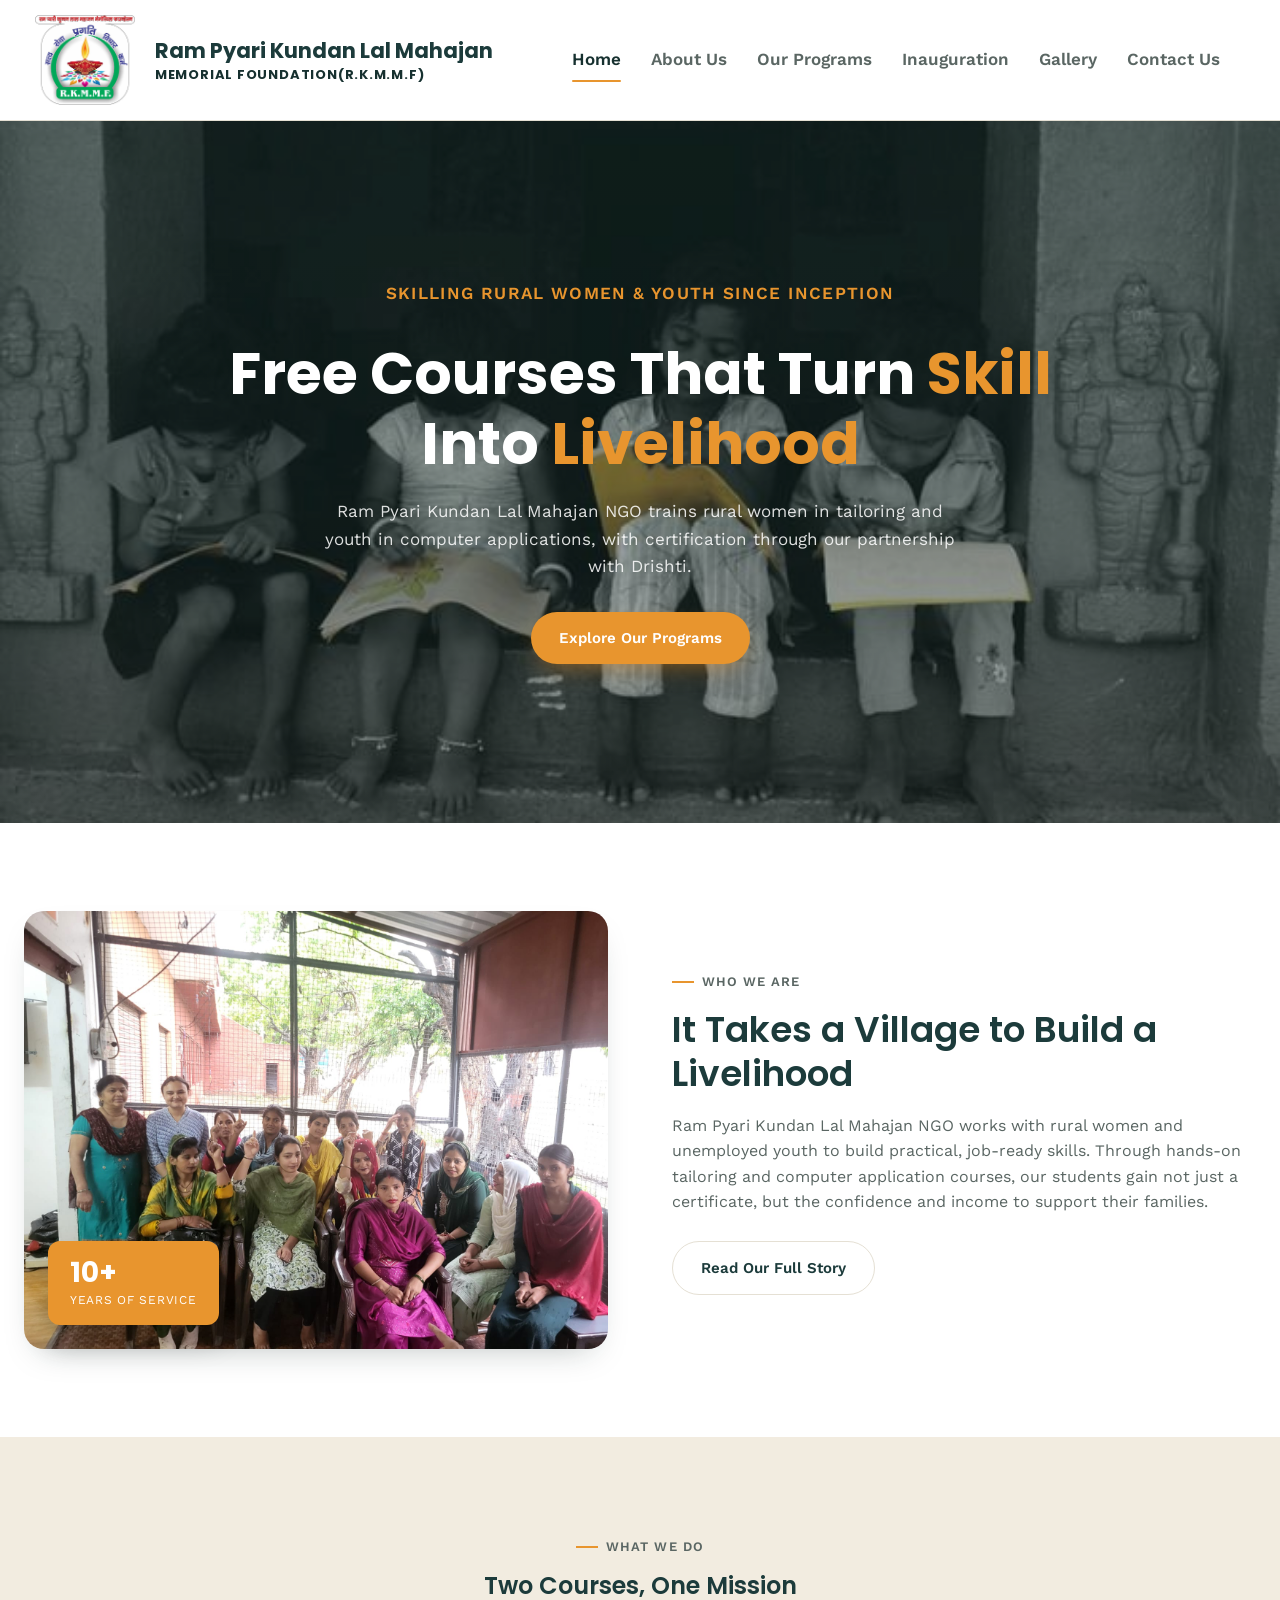
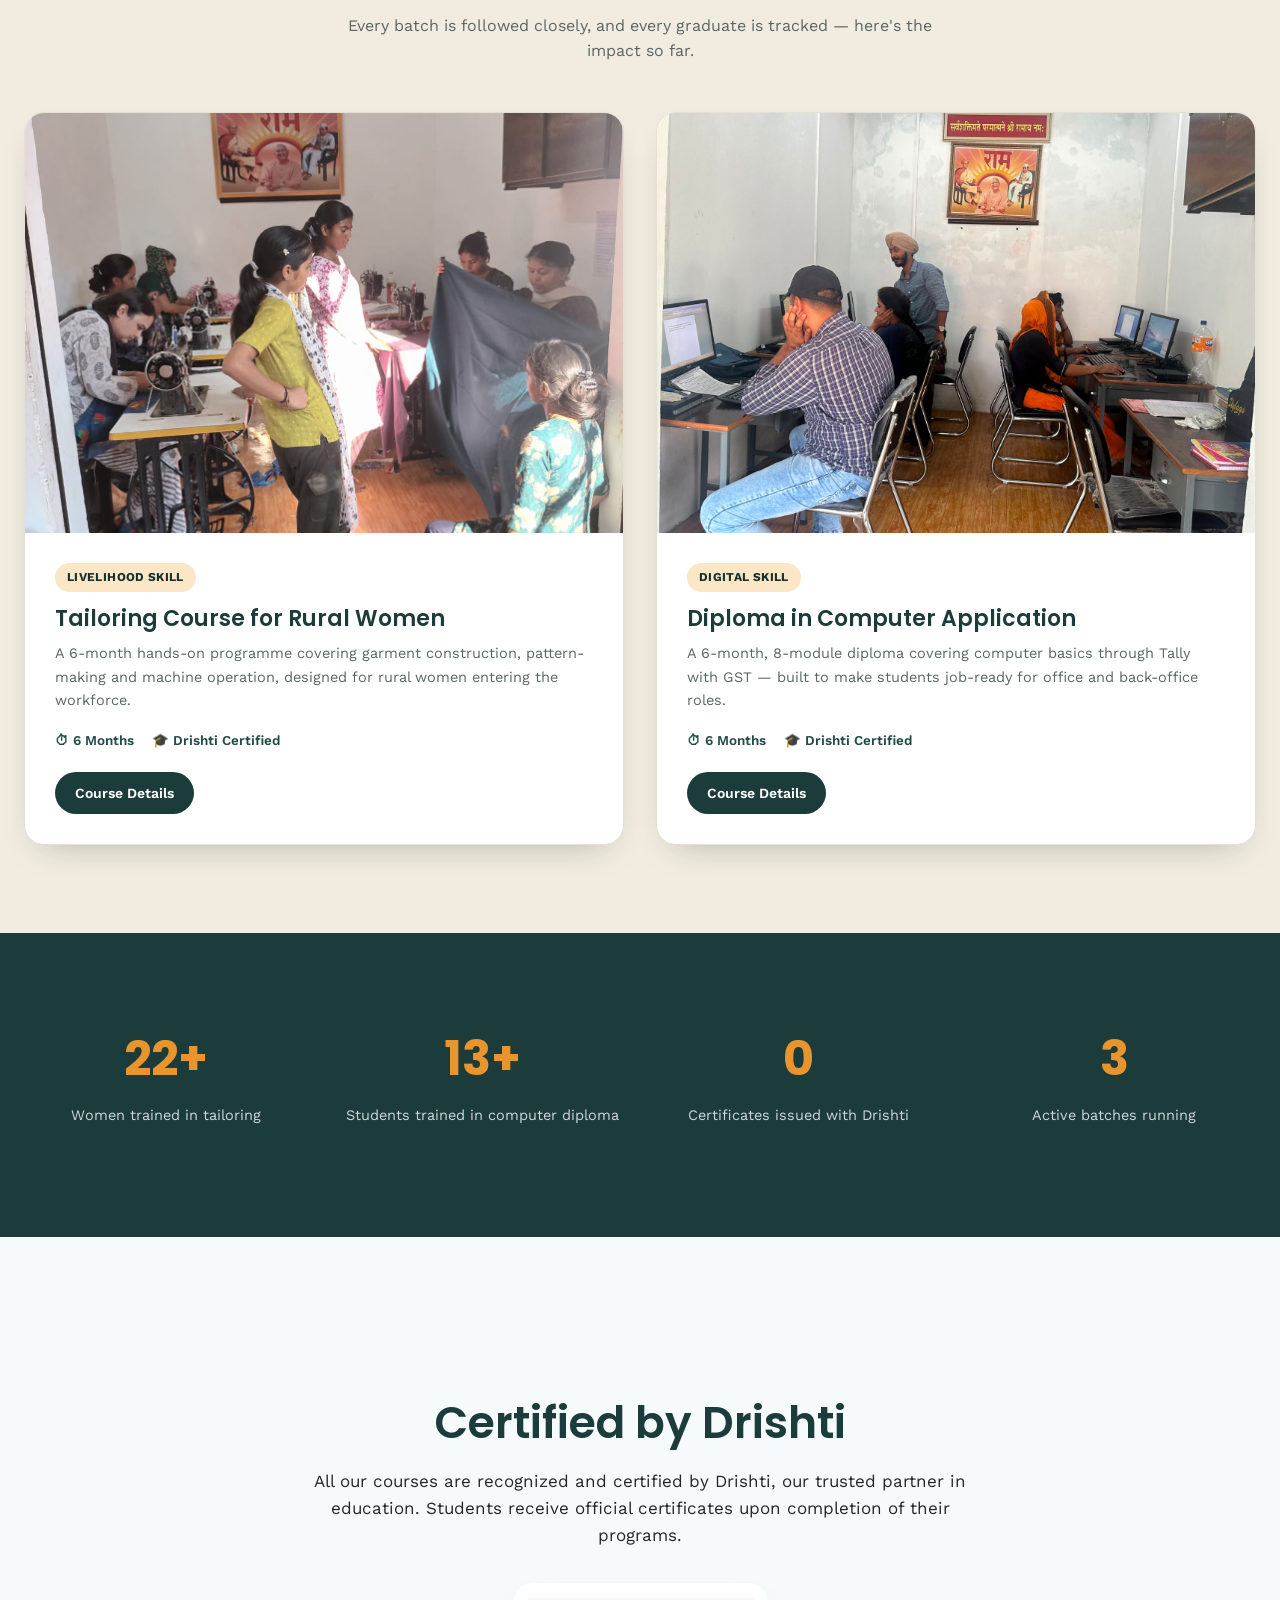
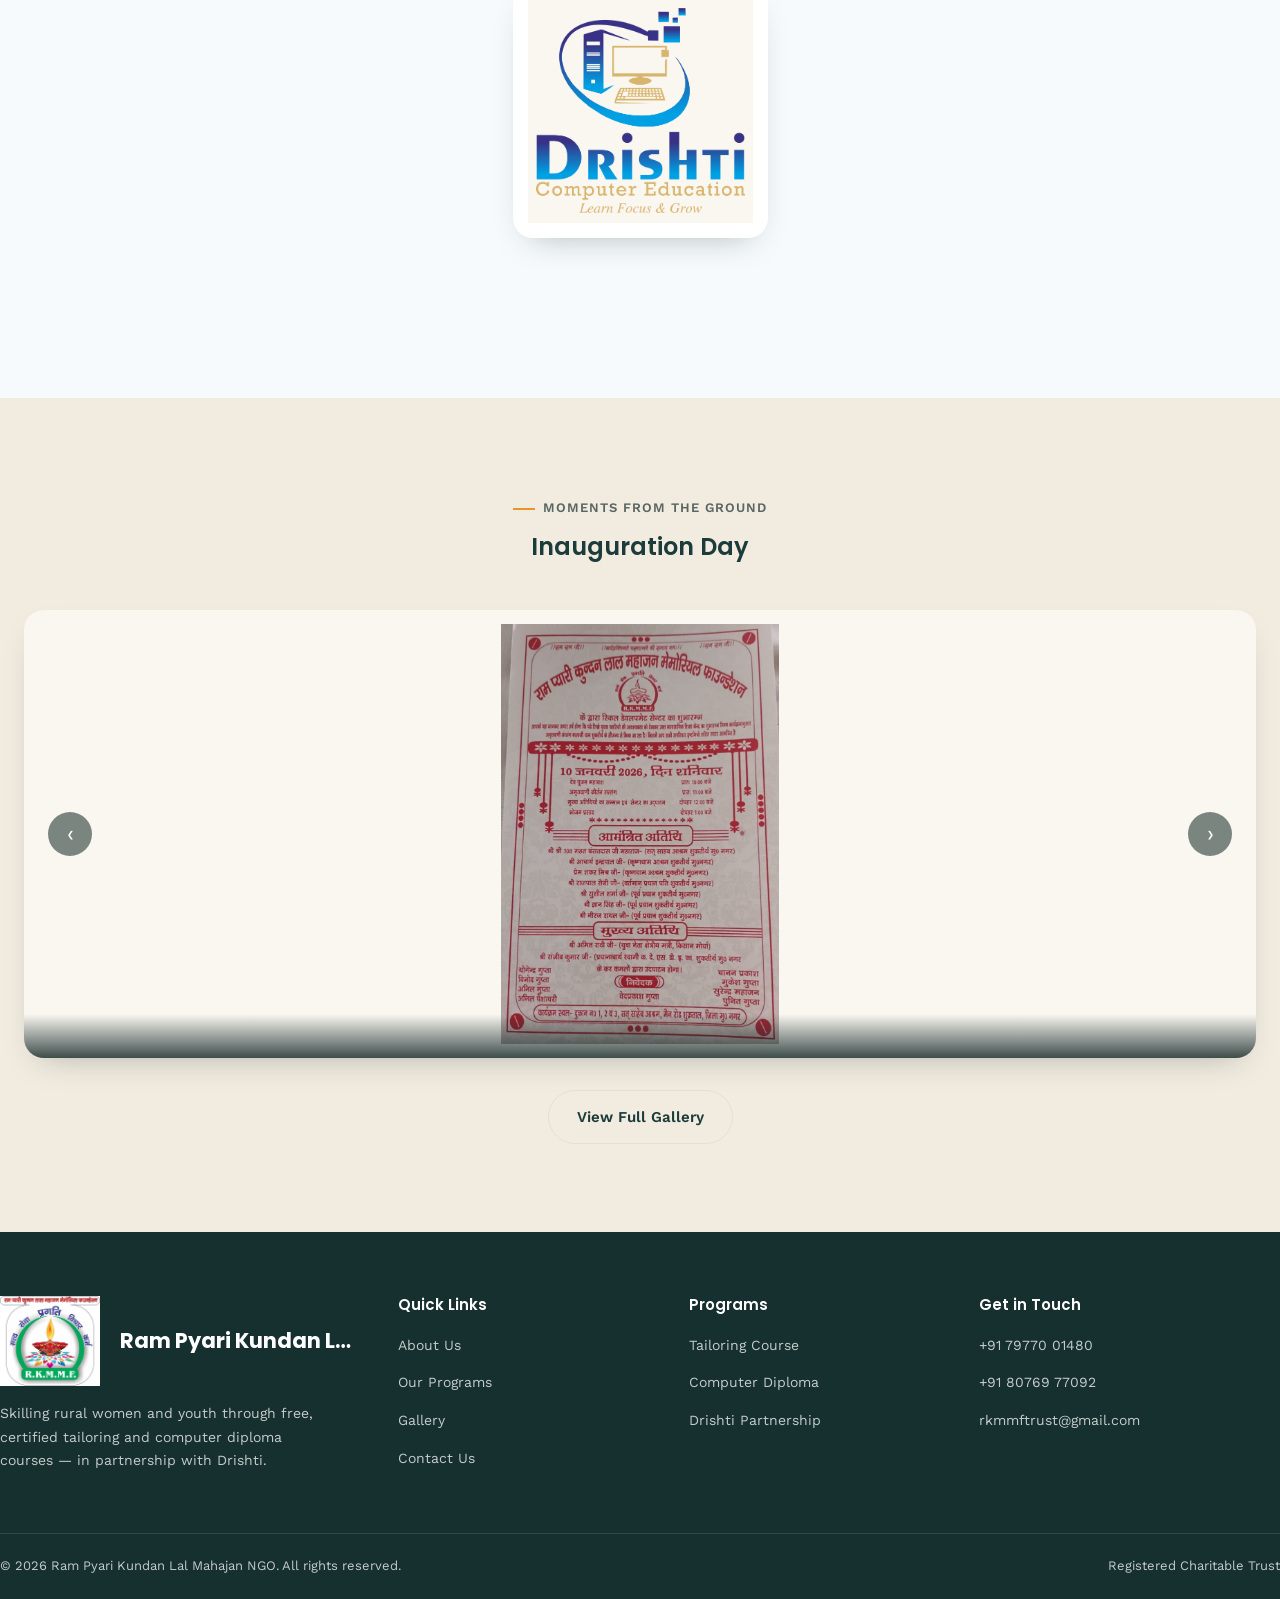
<file: index.html>
<!DOCTYPE html>
<html lang="en">
<head>
<meta charset="UTF-8">
<meta name="viewport" content="width=device-width, initial-scale=1.0">
<title>Ram Pyari Kundan Lal Mahajan NGO | Skilling Rural Women & Youth</title>
<meta name="description" content="Ram Pyari Kundan Lal Mahajan NGO runs free tailoring and computer diploma courses for rural women and youth, in certified partnership with Drishti.">
<link rel="preconnect" href="https://fonts.googleapis.com">
<link href="https://fonts.googleapis.com/css2?family=Poppins:wght@500;600;700&family=Work+Sans:wght@400;500;600&display=swap" rel="stylesheet">
<link rel="stylesheet" href="css/style.css">
</head>
<body>

<div id="splash-loader" class="splash-loader">
  <img src="assets/images/image.png" alt="Logo" class="splash-logo">
</div>

<!-- ============ HEADER ============ -->
<header class="site-header">
  <div class="container">
    <a href="index.html" class="brand">
      <img src="assets/images/image.png" alt="Ram Pyari Kundan Lal Mahajan NGO logo">
      <span class="brand-text">
        <span class="full">Ram Pyari Kundan Lal Mahajan</span>
     <span class="tag">Memorial Foundation(R.K.M.M.F)</span> 
      </span>
    </a>
          <nav class="nav-links" id="nav-links">
      <a href="index.html" aria-current="page">Home</a>
      <a href="about.html">About Us</a>
      <a href="programs.html">Our Programs</a>
      <a href="Inauguration.html">Inauguration</a>
      <a href="gallery.html">Gallery</a>
      <a href="contact.html">Contact Us</a>
    </nav>
    <div class="header-actions">
      <button class="nav-toggle" aria-label="Toggle menu" aria-expanded="false" aria-controls="nav-links">
        <span></span><span></span><span></span>
      </button>
    </div>
  </div>
</header>

<!-- ============ HERO ============ -->
<section class="hero">
  <div class="hero-bg"><img src="assets/images/image copy.png" alt="Rural women trained by the NGO at work"></div>
  <div class="container">
    <p class="eyebrow">Skilling rural women &amp; youth since inception</p>
    <h1>Free Courses That Turn <em>Skill</em> Into <em>Livelihood</em></h1>
    <p>Ram Pyari Kundan Lal Mahajan NGO trains rural women in tailoring and youth in computer applications, with certification through our partnership with Drishti.</p>
    <div class="hero-ctas">
      <a href="programs.html" class="btn btn-primary">Explore Our Programs</a>
    </div>
  </div>
</section>

<!-- ============ ACTION STRIP ============ -->
<!-- <div class="action-strip">
  <div class="container">
    <div class="action-card">
      <h3>Enrol in a Course</h3>
      <p>Join our tailoring or computer diploma batch — free of cost, certified on completion.</p>
      <a href="programs.html" class="btn btn-sm">See Courses</a>
    </div>
    <div class="action-card is-accent">
      <h3>Become a Volunteer</h3>
      <p>Teach, mentor or support our centres — a few hours a week can change a life.</p>
      <a href="contact.html#volunteer" class="btn btn-sm">Get Involved</a>
    </div>
    <div class="action-card">
      <h3>Support a Student</h3>
      <p>Your donation covers material, certification fees and stipend for a rural student.</p>
      <a href="contact.html#donate" class="btn btn-sm">Donate Now</a>
    </div>
  </div>
</div> -->

<!-- ============ ABOUT SNIPPET ============ -->
<section>
  <div class="container">
    <div class="split">
      <div class="split-media">
        <img src="assets/images/image copy 2.png" alt="NGO founder with students">
        <div class="badge"><span class="num">10+</span><span class="lbl">Years of Service</span></div>
      </div>
      <div class="split-body">
        <p class="eyebrow">Who we are</p>
        <h2>It Takes a Village to Build a Livelihood</h2>
        <p>
          Ram Pyari Kundan Lal Mahajan NGO works with rural women and unemployed youth to build
          practical, job-ready skills. Through hands-on tailoring and computer application
          courses, our students gain not just a certificate, but the confidence and income
          to support their families.
        </p>
        <a href="about.html" class="btn btn-ghost-dark">Read Our Full Story</a>
      </div>
    </div>
  </div>
</section>

<!-- ============ PROGRAMS PREVIEW WITH IMPACT COUNTERS ============ -->
<section class="bg-cream">
  <div class="container">
    <div class="section-head">
      <p class="eyebrow" style="justify-content:center">What we do</p>
      <h2>Two Courses, One Mission</h2>
      <p>Every batch is followed closely, and every graduate is tracked — here's the impact so far.</p>
    </div>

    <div class="programs-grid">
      <article class="program-card">
        <img src="assets/images/program-tailoring.png" alt="Rural women learning tailoring">
        <div class="program-card-body">
          <span class="program-tag">Livelihood Skill</span>
          <h3>Tailoring Course for Rural Women</h3>
          <p>A 6-month hands-on programme covering garment construction, pattern-making and machine operation, designed for rural women entering the workforce.</p>
          <div class="program-meta">
            <span>⏱ 6 Months</span>
            <span>🎓 Drishti Certified</span>
          </div>
          <a href="programs.html#tailoring" class="btn btn-dark btn-sm">Course Details</a>
        </div>
      </article>

      <article class="program-card">
        <img src="assets/images/program-computer.jpeg" alt="Students learning computer applications">
        <div class="program-card-body">
          <span class="program-tag">Digital Skill</span>
          <h3>Diploma in Computer Application</h3>
          <p>A 6-month, 8-module diploma covering computer basics through Tally with GST — built to make students job-ready for office and back-office roles.</p>
          <div class="program-meta">
            <span>⏱ 6 Months</span>
            <span>🎓 Drishti Certified</span>
          </div>
          <a href="programs.html#dca" class="btn btn-dark btn-sm">Course Details</a>
        </div>
      </article>
    </div>
  </div>
</section>

<!-- ============ IMPACT COUNTERS ============ -->
<section class="impact">
  <div class="container">
    <div class="impact-grid">
      <div class="impact-item">
        <span class="counter" data-target="25" data-suffix="+">0</span>
        <p>Women trained in tailoring</p>
      </div>
      <div class="impact-item">
        <span class="counter" data-target="15" data-suffix="+">0</span>
        <p>Students trained in computer diploma</p>
      </div>
      <div class="impact-item">
        <span class="counter" data-target="0" data-suffix="">0</span>
        <p>Certificates issued with Drishti</p>
      </div>
      <div class="impact-item">
        <span class="counter" data-target="4" data-suffix="">0</span>
        <p>Active batches running</p>
      </div>
    </div>
    <p style="text-align:center; margin-top:22px; font-size:12.5px; color:rgba(255,255,255,0.55)">
    </p>
  </div>
</section>

<!-- ============ DRISHTI PARTNERSHIP HIGHLIGHT ============ -->
<section class="partner-highlight">
  <div class="container">
    <div class="partner-highlight-inner">
      <h2>Certified by Drishti</h2>
      <p>All our courses are recognized and certified by Drishti, our trusted partner in education. Students receive official certificates upon completion of their programs.</p>
      <div class="partner-card">
        <div class="partner-card-icon">
          <img src="assets/images/logo-drishti.png" alt="Drishti logo">
        </div>
      </div>
    </div>
  </div>
</section>

<!-- ============ GALLERY PREVIEW ============ -->
<section class="bg-cream">
  <div class="container">
    <div class="section-head">
      <p class="eyebrow" style="justify-content:center">Moments from the ground</p>
      <h2>Inauguration Day</h2>
    </div>
       <div class="ngal-carousel" id="new-carousel">
      <div class="ngal-track-wrap">
       <div class="ngal-slide active "><img src="assets/images/gallery-inauguration-5.png" alt="Inauguration day photo 5"><div class="carousel-caption"></div></div>
         <div class="ngal-slide"><img src="assets/newimg/4.jpeg" alt="Gallery photo"></div>
         <div class="ngal-slide"><img src="assets/newimg/17.jpeg" alt="Gallery photo"></div>
         <div class="ngal-slide"><img src="assets/newimg/9.jpeg" alt="Gallery photo"></div>
        <div class="ngal-slide"><img src="assets/newimg/6.jpeg" alt="Gallery photo"></div>
        <div class="ngal-slide"><img src="assets/newimg/11.jpeg" alt="Gallery photo"></div>
        <div class="ngal-slide"><img src="assets/newimg/14.jpeg" alt="Gallery photo"></div>
        <div class="ngal-slide"><img src="assets/newimg/16.jpeg" alt="Gallery photo"></div>
        <div class="ngal-slide"><img src="assets/newimg/18.jpeg" alt="Gallery photo"></div>
        <div class="ngal-slide"><img src="assets/newimg/5.jpeg" alt="Gallery photo"></div>
        <div class="ngal-slide"><img src="assets/newimg/8.jpeg" alt="Gallery photo"></div>
         <div class="ngal-slide"><img src="assets/newimg/15.jpeg" alt="Gallery photo"></div>
          <div class="ngal-slide "><img src="assets/newimg/2.jpeg" alt="Gallery photo"></div>

        <div class="ngal-slide"><img src="assets/newimg/7.jpeg" alt="Gallery photo"></div>

        <div class="ngal-slide"><img src="assets/newimg/10.jpeg" alt="Gallery photo"></div>
        <div class="ngal-slide"><img src="assets/newimg/12.jpeg" alt="Gallery photo"></div>
        <div class="ngal-slide"><img src="assets/newimg/13.jpeg" alt="Gallery photo"></div>
        <button class="ngal-nav ngal-prev" type="button" aria-label="Previous slide">‹</button>
        <button class="ngal-nav ngal-next" type="button" aria-label="Next slide">›</button>
      </div>
    <div style="text-align:center; margin-top:32px;">
      <a href="Inauguration.html" class="btn btn-ghost-dark">View Full Gallery</a>
    </div>
  </div>
</section>

<!-- ============ CTA BAND ============ -->
<!-- <section>
  <div class="container">
    <div class="cta-band">
      <h2>Your donation funds one more student's certificate.</h2>
    </div>
  </div>
</section> -->

<!-- ============ FOOTER ============ -->
<footer class="site-footer">
  <div class="container footer-top">
    <div class="footer-brand">
      <a href="index.html" class="brand">
        <img src="assets/images/image.png" alt="NGO logo">
        <span class="brand-text"><span class="full">Ram Pyari Kundan Lal Mahajan</span></span>
      </a>
      <p>Skilling rural women and youth through free, certified tailoring and computer diploma courses — in partnership with Drishti.</p>
    </div>
    <div class="footer-col">
      <h4>Quick Links</h4>
      <ul>
        <li><a href="about.html">About Us</a></li>
        <li><a href="programs.html">Our Programs</a></li>
        <li><a href="gallery.html">Gallery</a></li>
        <li><a href="contact.html">Contact Us</a></li>
      </ul>
    </div>
    <div class="footer-col">
      <h4>Programs</h4>
      <ul>
        <li><a href="programs.html#tailoring">Tailoring Course</a></li>
        <li><a href="programs.html#dca">Computer Diploma</a></li>
        <li><a href="about.html#drishti">Drishti Partnership</a></li>
      </ul>
    </div>
    <div class="footer-col">
      <h4>Get in Touch</h4>
      <ul>
        <li><a href="tel:+917977001480">+91 79770 01480</a></li>
        <li><a href="tel:+918076977092">+91 80769 77092</a></li>
        <li><a href="mailto:rkmmftrust@gmail.com">rkmmftrust@gmail.com</a></li>
      </ul>
    </div>
  </div>
  <div class="container footer-bottom">
    <span>© 2026 Ram Pyari Kundan Lal Mahajan NGO. All rights reserved.</span>
    <span>Registered Charitable Trust</span>
  </div>
</footer>

<script src="js/script.js"></script>

<!-- PASTE THIS SCRIPT RIGHT HERE -->
<script>
  window.addEventListener('load', function() {
    const loader = document.getElementById('splash-loader');
    if (loader) {
      // 5000 = exactly 5 seconds
      setTimeout(function() {
        loader.classList.add('slide-up');
      }, 3000); 
    }
  });
</script>
<!-- ============================ -->
</body>
</html>
</file>
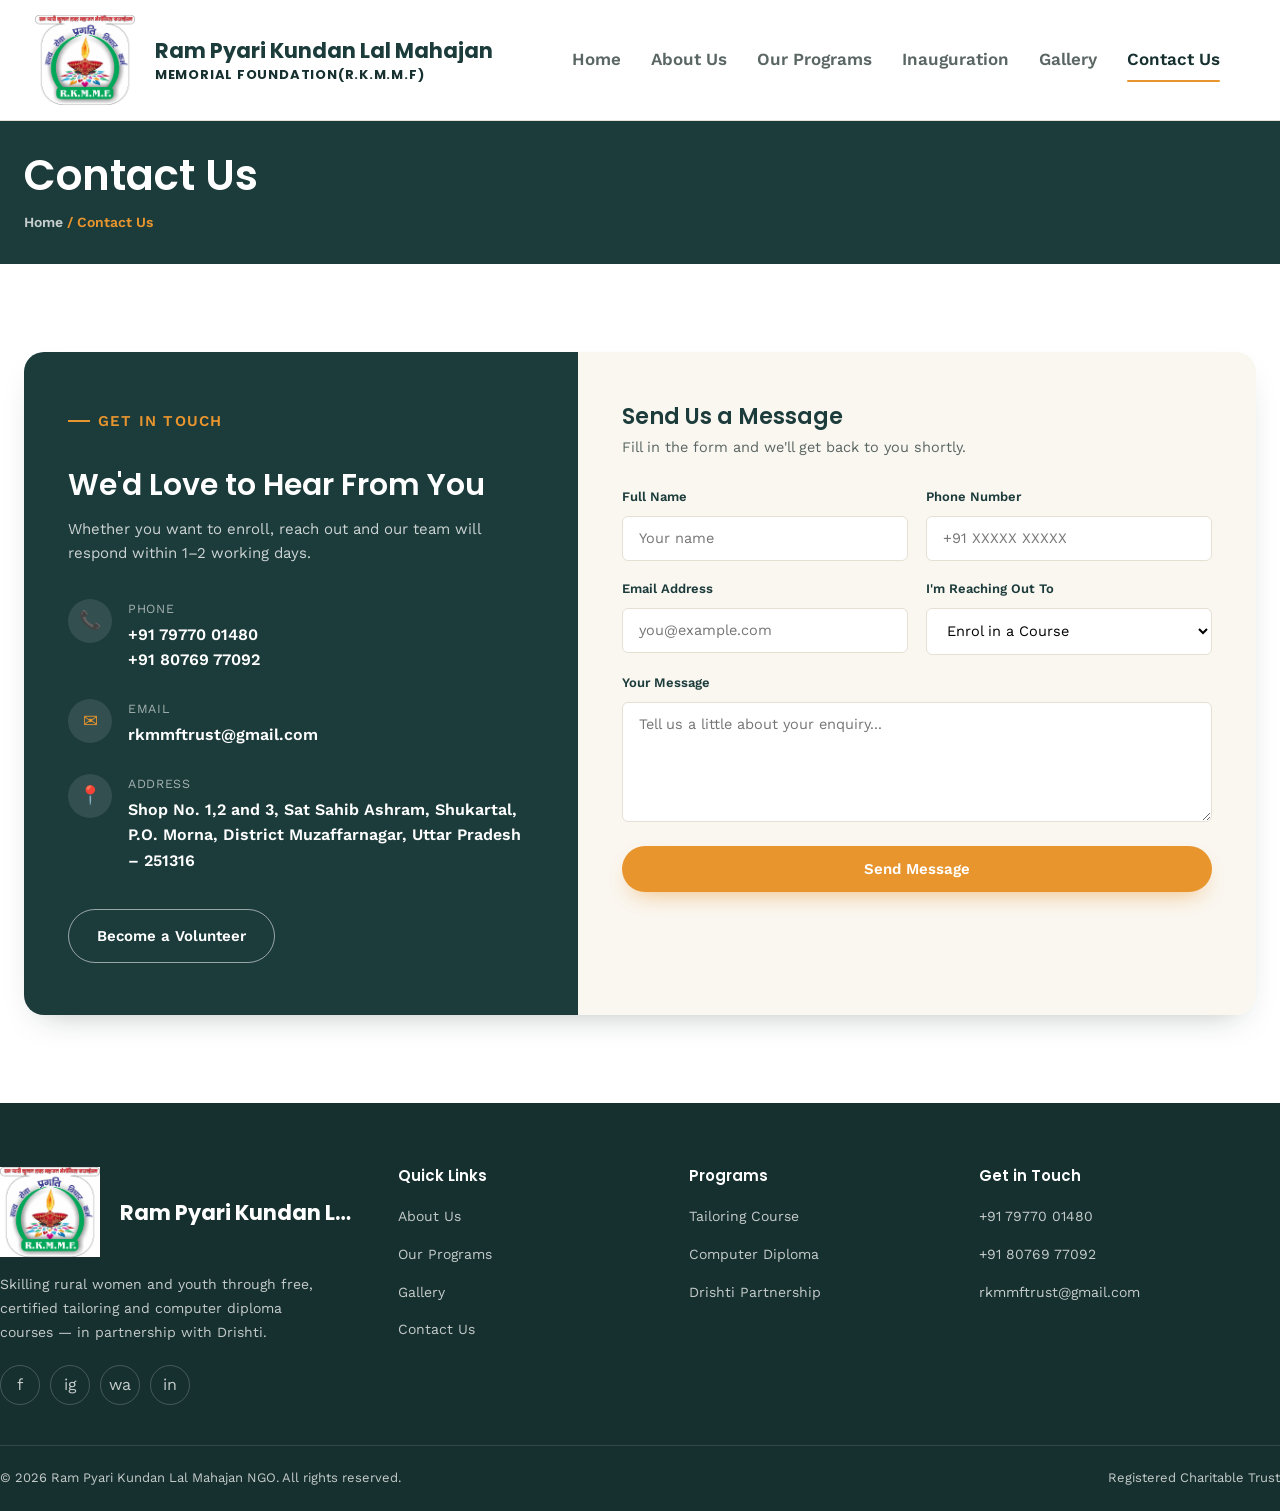
<file: contact.html>
<!DOCTYPE html>
<html lang="en">
<head>
<meta charset="UTF-8">
<meta name="viewport" content="width=device-width, initial-scale=1.0">
<title>Contact Us | Ram Pyari Kundan Lal Mahajan NGO</title>
<link rel="preconnect" href="https://fonts.googleapis.com">
<link href="https://fonts.googleapis.com/css2?family=Poppins:wght@500;600;700&family=Work+Sans:wght@400;500;600&display=swap" rel="stylesheet">
<link rel="stylesheet" href="css/style.css">
</head>
<body>



<header class="site-header">
  <div class="container">
    <a href="index.html" class="brand">
      <img src="assets/images/image.png" alt="Ram Pyari Kundan Lal Mahajan NGO logo">
      <span class="brand-text">
        <span class="full">Ram Pyari Kundan Lal Mahajan</span>
<span class="tag">Memorial Foundation(R.K.M.M.F)</span>      </span>
    </a>
        <nav class="nav-links" id="nav-links">
      <a href="index.html">Home</a>
      <a href="about.html">About Us</a>
      <a href="programs.html">Our Programs</a>
      <a href="Inauguration.html">Inauguration</a>
      <a href="gallery.html">Gallery</a>
      <a href="contact.html" aria-current="page">Contact Us</a>
    </nav>
    <div class="header-actions">
      <button class="nav-toggle" aria-label="Toggle menu" aria-expanded="false" aria-controls="nav-links">
        <span></span><span></span><span></span>
      </button>
    </div>
  </div>
</header>

<section class="page-hero">
  <div class="page-hero-bg"></div>
  <div class="container">
    <h1>Contact Us</h1>
    <p class="breadcrumb"><a href="index.html">Home</a> / Contact Us</p>
  </div>
</section>

<!-- ============ GET IN TOUCH + FORM ============ -->
<section id="volunteer">
  <div class="container">
    <div class="contact-wrap">
      <div class="contact-info">
        <p class="eyebrow">Get in Touch</p>
        <h2>We'd Love to Hear From You</h2>
        <p>Whether you want to enroll, reach out and our team will respond within 1–2 working days.</p>

        <div class="contact-item">
          <div class="icon">📞</div>
          <div>
            <div class="lbl">Phone</div>
            <div class="val"><a href="tel:+917977001480">+91 79770 01480</a></div>
            <div class="val"><a href="tel:+918076977092">+91 80769 77092</a></div>
          </div>
        </div>

        <div class="contact-item">
          <div class="icon">✉</div>
          <div>
            <div class="lbl">Email</div>
            <div class="val"><a href="mailto:rkmmftrust@gmail.com">rkmmftrust@gmail.com</a></div>
          </div>
        </div>

        <div class="contact-item">
          <div class="icon">📍</div>
          <div>
            <div class="lbl">Address</div>
            <div class="val">Shop No. 1,2 and 3,  Sat Sahib Ashram, Shukartal, P.O. Morna, District Muzaffarnagar, Uttar Pradesh – 251316

</div>
          </div>
        </div>

        <div class="contact-info-ctas">
          <a href="#message-form" class="btn btn-outline">Become a Volunteer</a>
        </div>
      </div>

      <div class="contact-form-panel" id="message-form">
        <h3>Send Us a Message</h3>
        <p>Fill in the form and we'll get back to you shortly.</p>
        <form class="contact-form">
          <div class="form-row">
            <div class="form-field">
              <label for="fname">Full Name</label>
              <input type="text" id="fname" name="fname" placeholder="Your name" required>
            </div>
            <div class="form-field">
              <label for="phone">Phone Number</label>
              <input type="tel" id="phone" name="phone" placeholder="+91 XXXXX XXXXX" required>
            </div>
          </div>
          <div class="form-row">
            <div class="form-field">
              <label for="email">Email Address</label>
              <input type="email" id="email" name="email" placeholder="you@example.com" required>
            </div>
            <div class="form-field">
              <label for="reason">I'm Reaching Out To</label>
              <select id="reason" name="reason">
                <option>Enrol in a Course</option>
                <option>Become a Volunteer</option>
                <option>Make a Donation</option>
                <option>Partner With Us</option>
                <option>Other Enquiry</option>
              </select>
            </div>
          </div>
          <div class="form-row">
            <div class="form-field full">
              <label for="message">Your Message</label>
              <textarea id="message" name="message" placeholder="Tell us a little about your enquiry..." required></textarea>
            </div>
          </div>
          <button type="submit" class="btn btn-primary">Send Message</button>
        </form>
        <p style="font-size:12px; color:var(--ink-600); margin-top:14px">
        </p>
      </div>
    </div>
  </div>
</section>



<!-- ============ DONATE ============ -->
<footer class="site-footer">
  <div class="container footer-top">
    <div class="footer-brand">
      <a href="index.html" class="brand">
        <img src="assets/images/image.png" alt="NGO logo">
        <span class="brand-text"><span class="full">Ram Pyari Kundan Lal Mahajan</span></span>
      </a>
      <p>Skilling rural women and youth through free, certified tailoring and computer diploma courses — in partnership with Drishti.</p>
      <div class="footer-social">
        <a href="#" aria-label="Facebook">f</a>
        <a href="#" aria-label="Instagram">ig</a>
        <a href="#" aria-label="WhatsApp">wa</a>
        <a href="#" aria-label="LinkedIn">in</a>
      </div>
    </div>
    <div class="footer-col">
      <h4>Quick Links</h4>
      <ul>
        <li><a href="about.html">About Us</a></li>
        <li><a href="programs.html">Our Programs</a></li>
        <li><a href="gallery.html">Gallery</a></li>
        <li><a href="contact.html">Contact Us</a></li>
      </ul>
    </div>
    <div class="footer-col">
      <h4>Programs</h4>
      <ul>
        <li><a href="programs.html#tailoring">Tailoring Course</a></li>
        <li><a href="programs.html#dca">Computer Diploma</a></li>
        <li><a href="about.html#drishti">Drishti Partnership</a></li>
      </ul>
    </div>
    <div class="footer-col">
      <h4>Get in Touch</h4>
      <ul>
        <li><a href="tel:+917977001480">+91 79770 01480</a></li>
        <li><a href="tel:+918076977092">+91 80769 77092</a></li>
        <li><a href="mailto:rkmmftrust@gmail.com">rkmmftrust@gmail.com</a></li>
      </ul>
    </div>
  </div>
  <div class="container footer-bottom">
    <span>© 2026 Ram Pyari Kundan Lal Mahajan NGO. All rights reserved.</span>
    <span>Registered Charitable Trust</span>
  </div>
</footer>

<script src="js/script.js"></script>
</body>
</html>
</file>
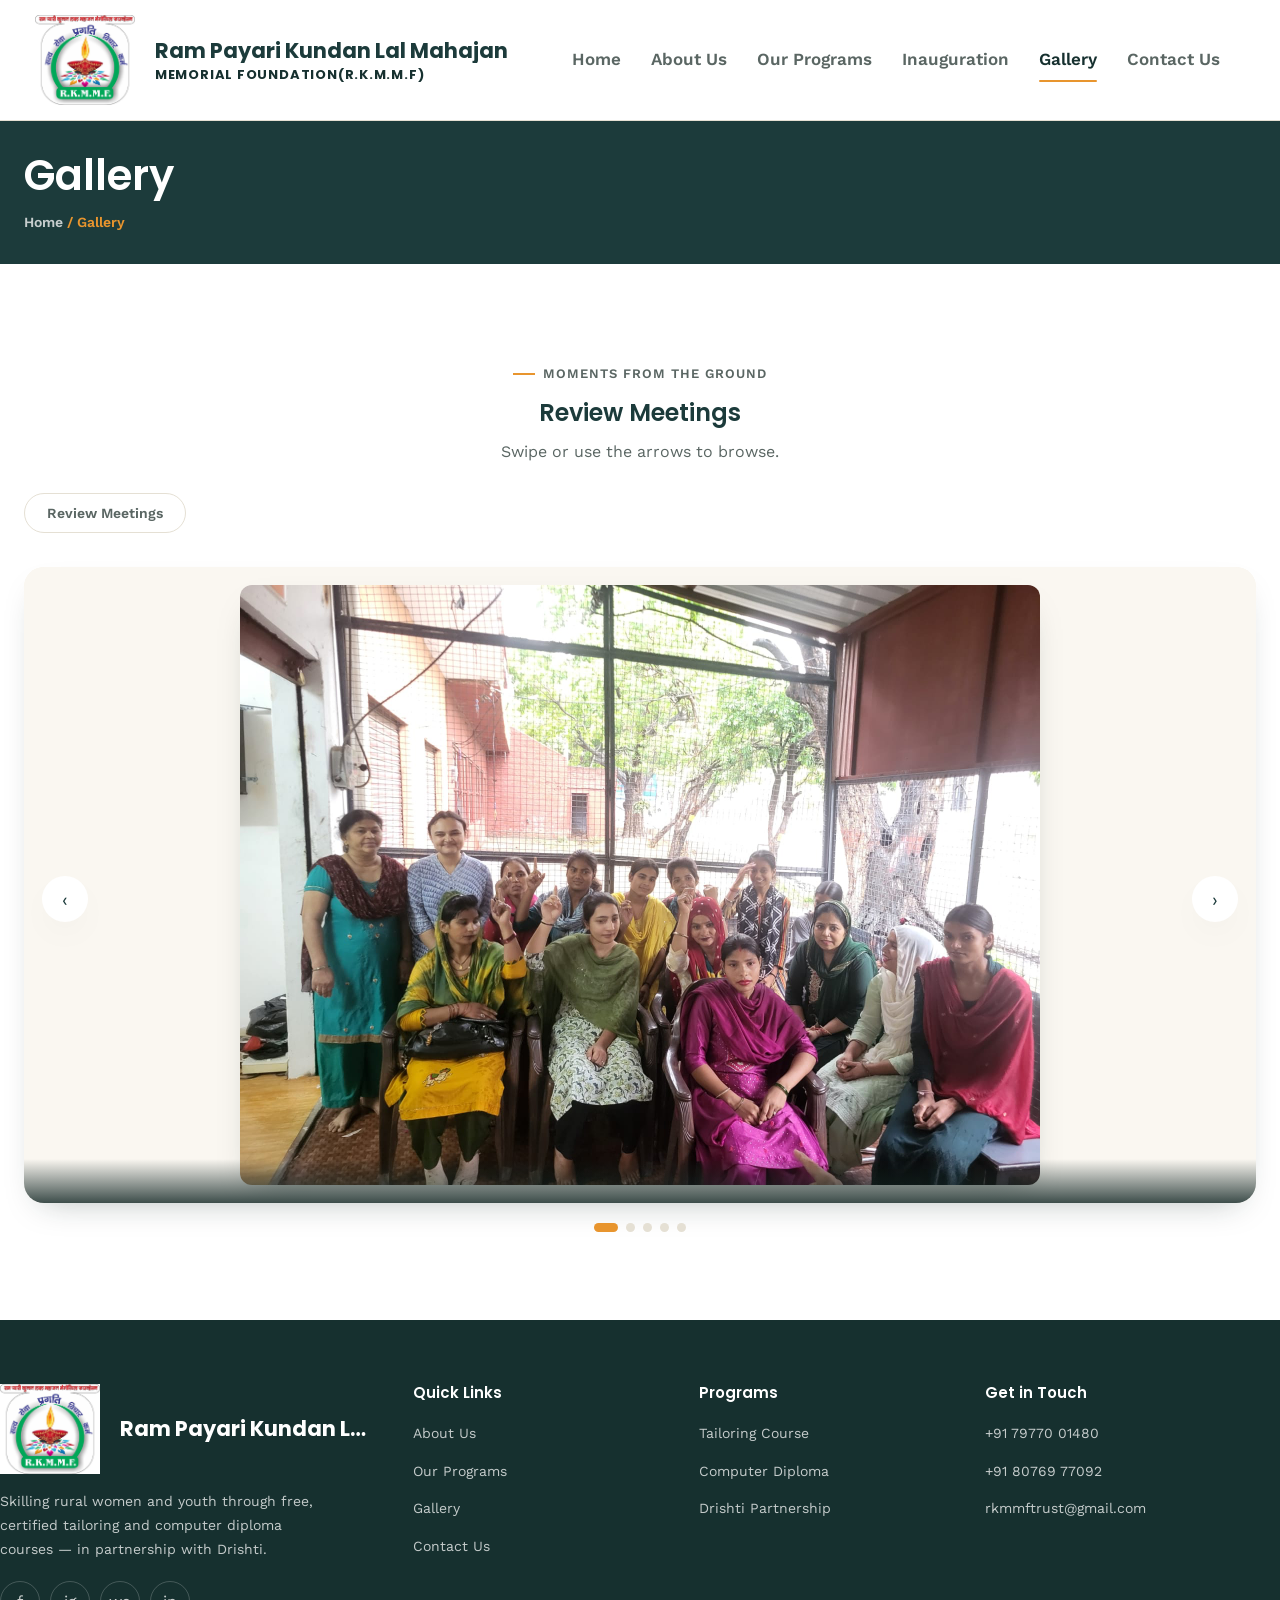
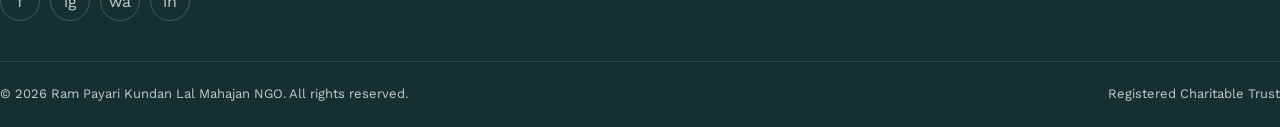
<file: gallery.html>
<!DOCTYPE html>
<html lang="en">
<head>
<meta charset="UTF-8">
<meta name="viewport" content="width=device-width, initial-scale=1.0">
<title>Gallery | Ram Pyari Kundan Lal Mahajan NGO</title>
<link rel="preconnect" href="https://fonts.googleapis.com">
<link href="https://fonts.googleapis.com/css2?family=Poppins:wght@500;600;700&family=Work+Sans:wght@400;500;600&display=swap" rel="stylesheet">
<link rel="stylesheet" href="css/style.css">
</head>
<body>


<header class="site-header">
  <div class="container">
    <a href="index.html" class="brand">
      <img src="assets/images/image.png" alt="Ram Payari Kundan Lal Mahajan NGO logo">
      <span class="brand-text">
        <span class="full">Ram Payari Kundan Lal Mahajan</span>
 <span class="tag">Memorial Foundation(R.K.M.M.F)</span>       </span>
    </a>
     <nav class="nav-links" id="nav-links">
      <a href="index.html">Home</a>
      <a href="about.html">About Us</a>
      <a href="programs.html">Our Programs</a>
      <a href="Inauguration.html">Inauguration</a>
      <a href="gallery.html" aria-current="page">Gallery</a>
      <a href="contact.html">Contact Us</a>
    </nav>
    <div class="header-actions">
      <button class="nav-toggle" aria-label="Toggle menu" aria-expanded="false" aria-controls="nav-links">
        <span></span><span></span><span></span>
      </button>
    </div>
  </div>
</header>

<section class="page-hero">
  <div class="page-hero-bg"></div>
  <div class="container">
    <h1>Gallery</h1>
    <p class="breadcrumb"><a href="index.html">Home</a> / Gallery</p>
  </div>
</section>

<section>
  <div class="container">
    <div class="section-head" style="margin-bottom:28px">
      <p class="eyebrow" style="justify-content:center">Moments from the ground</p>
      <h2>Review Meetings</h2>
      <p>Swipe or use the arrows to browse.</p>
    </div>

    <div class="gallery-tabs">
      <button class="gallery-tab" data-target="panel-review">Review Meetings</button>
    </div>

    <!-- Review Meeting carousel -->
    <div class="gallery-panel active" id="panel-review">
      <div class="carousel">
        <div class="carousel-track-wrap">
          <div class="carousel-track">
            <div class="carousel-slide"><img src="assets/images/gallery-review-1.png" alt="Review meeting photo 1"><div class="carousel-caption"></div></div>
            <div class="carousel-slide"><img src="assets/images/gallery-review-2.png" alt="Review meeting photo 2"><div class="carousel-caption"></div></div>
            <div class="carousel-slide"><img src="assets/images/gallery-review-3.png" alt="Review meeting photo 3"><div class="carousel-caption"></div></div>
            <div class="carousel-slide"><img src="assets/images/gallery-review-4.png" alt="Review meeting photo 4"><div class="carousel-caption"></div></div>
            <div class="carousel-slide"><img src="assets/images/gallery-review-5.png" alt="Review meeting photo 5"><div class="carousel-caption"></div></div>
          </div>
        </div>
        <button class="carousel-nav carousel-prev" aria-label="Previous slide">‹</button>
        <button class="carousel-nav carousel-next" aria-label="Next slide">›</button>
        <div class="carousel-dots"></div>
      </div>
    </div>
  </div>
</section>

<footer class="site-footer">
  <div class="container footer-top">
    <div class="footer-brand">
      <a href="index.html" class="brand">
        <img src="assets/images/image.png" alt="NGO logo">
        <span class="brand-text"><span class="full">Ram Payari Kundan Lal Mahajan</span></span>
      </a>
      <p>Skilling rural women and youth through free, certified tailoring and computer diploma courses — in partnership with Drishti.</p>
      <div class="footer-social">
        <a href="#" aria-label="Facebook">f</a>
        <a href="#" aria-label="Instagram">ig</a>
        <a href="#" aria-label="WhatsApp">wa</a>
        <a href="#" aria-label="LinkedIn">in</a>
      </div>
    </div>
    <div class="footer-col">
      <h4>Quick Links</h4>
      <ul>
        <li><a href="about.html">About Us</a></li>
        <li><a href="programs.html">Our Programs</a></li>
        <li><a href="gallery.html">Gallery</a></li>
        <li><a href="contact.html">Contact Us</a></li>
      </ul>
    </div>
    <div class="footer-col">
      <h4>Programs</h4>
      <ul>
        <li><a href="programs.html#tailoring">Tailoring Course</a></li>
        <li><a href="programs.html#dca">Computer Diploma</a></li>
        <li><a href="about.html#drishti">Drishti Partnership</a></li>
      </ul>
    </div>
    <div class="footer-col">
      <h4>Get in Touch</h4>
      <ul>
        <li><a href="tel:+917977001480">+91 79770 01480</a></li>
        <li><a href="tel:+918076977092">+91 80769 77092</a></li>
        <li><a href="mailto:rkmmftrust@gmail.com">rkmmftrust@gmail.com</a></li>
      </ul>
    </div>
  </div>
  <div class="container footer-bottom">
    <span>© 2026 Ram Payari Kundan Lal Mahajan NGO. All rights reserved.</span>
    <span>Registered Charitable Trust</span>
  </div>
</footer>

<script src="js/script.js"></script>
</body>
</html>
</file>
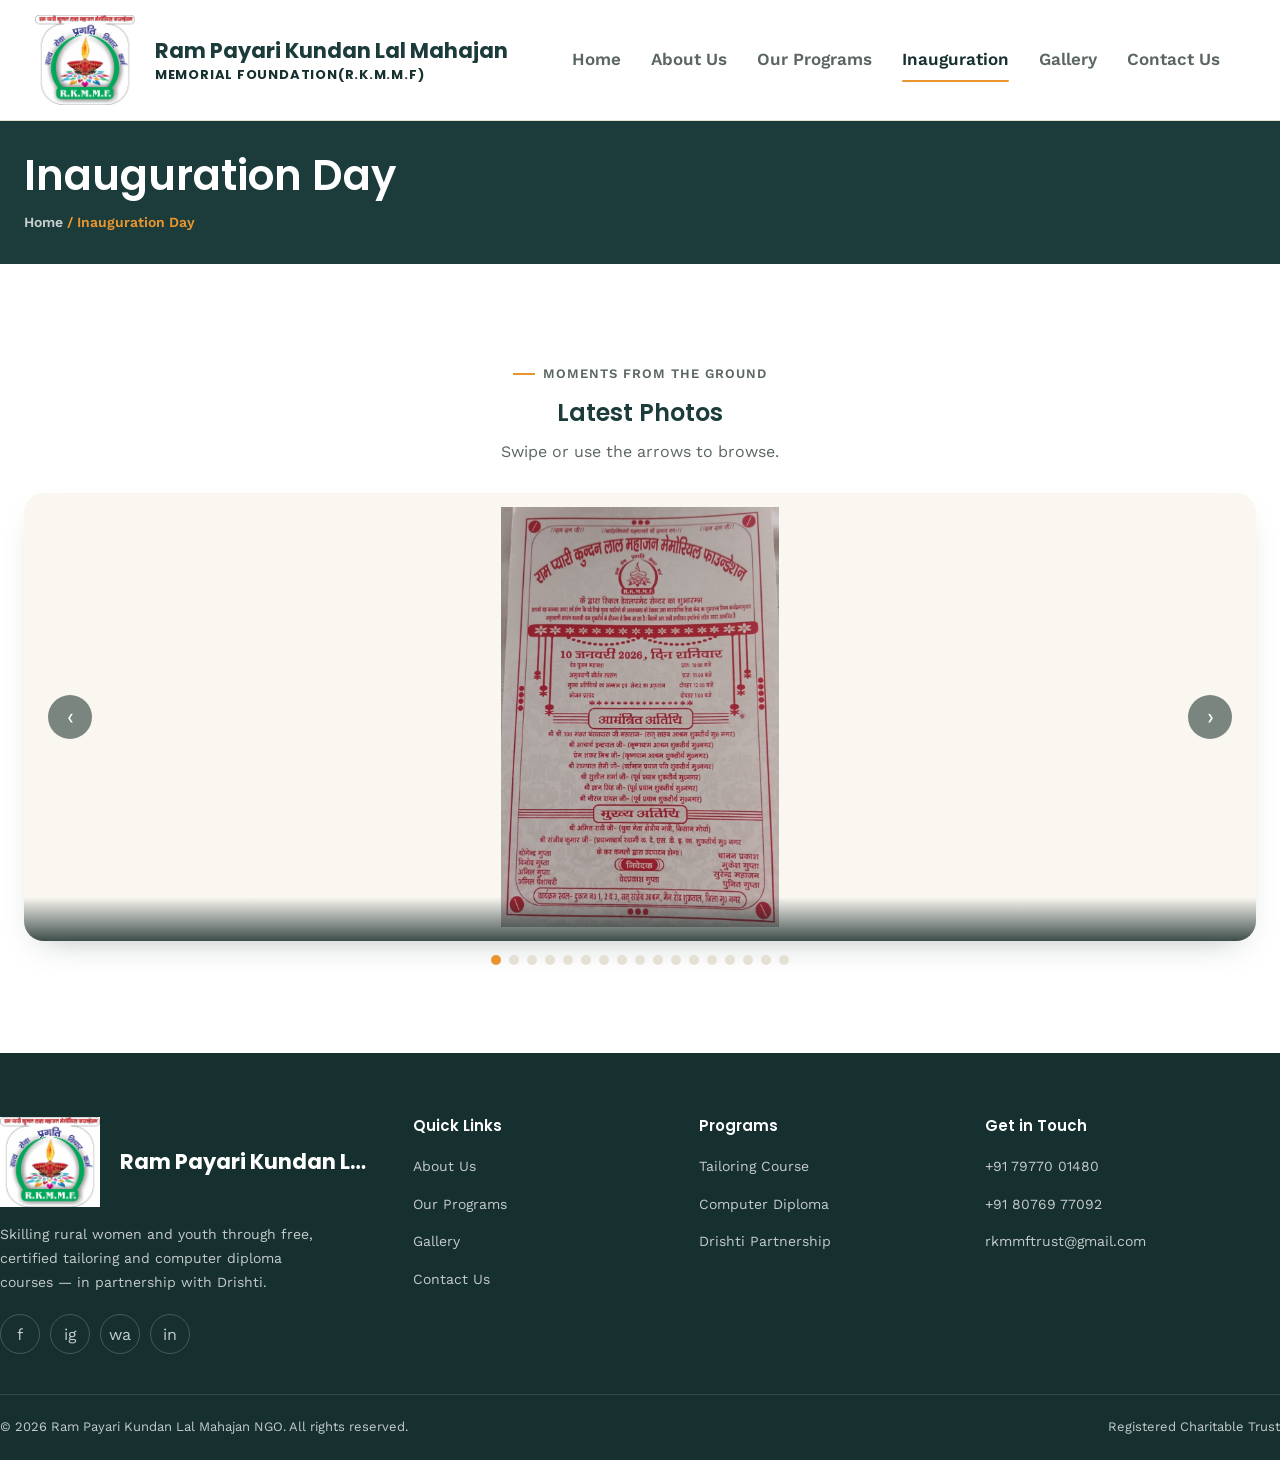
<file: Inauguration.html>
<!DOCTYPE html>
<html lang="en">
<head>
<meta charset="UTF-8">
<meta name="viewport" content="width=device-width, initial-scale=1.0">
<title>New Gallery | Ram Pyari Kundan Lal Mahajan NGO</title>
<link rel="preconnect" href="https://fonts.googleapis.com">
<link href="https://fonts.googleapis.com/css2?family=Poppins:wght@500;600;700&family=Work+Sans:wght@400;500;600&display=swap" rel="stylesheet">
<link rel="stylesheet" href="css/style.css">

</head>
<body>


<header class="site-header">
  <div class="container">
    <a href="index.html" class="brand">
      <img src="assets/images/image.png" alt="Ram Payari Kundan Lal Mahajan NGO logo">
      <span class="brand-text">
        <span class="full">Ram Payari Kundan Lal Mahajan</span>
<span class="tag">Memorial Foundation(R.K.M.M.F)</span>     </span>
    </a>
    <nav class="nav-links" id="nav-links">
      <a href="index.html">Home</a>
      <a href="about.html">About Us</a>
      <a href="programs.html">Our Programs</a>
      <a href="Inauguration.html" aria-current="page">Inauguration</a>
      <a href="gallery.html">Gallery</a>
      <a href="contact.html">Contact Us</a>
    </nav>
    <div class="header-actions">
      <button class="nav-toggle" aria-label="Toggle menu" aria-expanded="false" aria-controls="nav-links">
        <span></span><span></span><span></span>
      </button>
    </div>
  </div>
</header>

<section class="page-hero">
  <div class="page-hero-bg"></div>
  <div class="container">
    <h1>Inauguration Day</h1>
        <p class="breadcrumb"><a href="index.html">Home</a> / 
            Inauguration Day</p>
    </div>
</section>

<section>
  <div class="container">
    <div class="section-head" style="margin-bottom:28px">
      <p class="eyebrow" style="justify-content:center">Moments from the ground</p>
      <h2>Latest Photos</h2>
      <p>Swipe or use the arrows to browse.</p>
    </div>

    <!-- New auto-sliding gallery: unique "ngal-" classes only, no collision
         with the existing .carousel / .carousel-slide logic in script.js -->
    <div class="ngal-carousel" id="new-carousel">
      <div class="ngal-track-wrap">
        <div class="ngal-slide active "><img src="assets/images/gallery-inauguration-5.png" alt="Inauguration day photo 5"><div class="carousel-caption"></div></div>
         <div class="ngal-slide"><img src="assets/newimg/4.jpeg" alt="Gallery photo"></div>
         <div class="ngal-slide"><img src="assets/newimg/17.jpeg" alt="Gallery photo"></div>
         <div class="ngal-slide"><img src="assets/newimg/9.jpeg" alt="Gallery photo"></div>
        <div class="ngal-slide"><img src="assets/newimg/6.jpeg" alt="Gallery photo"></div>
        <div class="ngal-slide"><img src="assets/newimg/11.jpeg" alt="Gallery photo"></div>
        <div class="ngal-slide"><img src="assets/newimg/14.jpeg" alt="Gallery photo"></div>
        <div class="ngal-slide"><img src="assets/newimg/16.jpeg" alt="Gallery photo"></div>
        <div class="ngal-slide"><img src="assets/newimg/18.jpeg" alt="Gallery photo"></div>
        <div class="ngal-slide"><img src="assets/newimg/5.jpeg" alt="Gallery photo"></div>
        <div class="ngal-slide"><img src="assets/newimg/8.jpeg" alt="Gallery photo"></div>
         <div class="ngal-slide"><img src="assets/newimg/15.jpeg" alt="Gallery photo"></div>
          <div class="ngal-slide "><img src="assets/newimg/2.jpeg" alt="Gallery photo"></div>

        <div class="ngal-slide"><img src="assets/newimg/7.jpeg" alt="Gallery photo"></div>

        <div class="ngal-slide"><img src="assets/newimg/10.jpeg" alt="Gallery photo"></div>
        <div class="ngal-slide"><img src="assets/newimg/12.jpeg" alt="Gallery photo"></div>
        <div class="ngal-slide"><img src="assets/newimg/13.jpeg" alt="Gallery photo"></div>
       
        <button class="ngal-nav ngal-prev" type="button" aria-label="Previous slide">‹</button>
        <button class="ngal-nav ngal-next" type="button" aria-label="Next slide">›</button>
      </div>
      <div class="ngal-dots"></div>
    </div>
  </div>
</section>

<footer class="site-footer">
  <div class="container footer-top">
    <div class="footer-brand">
      <a href="index.html" class="brand">
        <img src="assets/images/image.png" alt="NGO logo">
        <span class="brand-text"><span class="full">Ram Payari Kundan Lal Mahajan</span></span>
      </a>
      <p>Skilling rural women and youth through free, certified tailoring and computer diploma courses — in partnership with Drishti.</p>
      <div class="footer-social">
        <a href="#" aria-label="Facebook">f</a>
        <a href="#" aria-label="Instagram">ig</a>
        <a href="#" aria-label="WhatsApp">wa</a>
        <a href="#" aria-label="LinkedIn">in</a>
      </div>
    </div>
    <div class="footer-col">
      <h4>Quick Links</h4>
      <ul>
        <li><a href="about.html">About Us</a></li>
        <li><a href="programs.html">Our Programs</a></li>
        <li><a href="gallery.html">Gallery</a></li>
        <li><a href="contact.html">Contact Us</a></li>
      </ul>
    </div>
    <div class="footer-col">
      <h4>Programs</h4>
      <ul>
        <li><a href="programs.html#tailoring">Tailoring Course</a></li>
        <li><a href="programs.html#dca">Computer Diploma</a></li>
        <li><a href="about.html#drishti">Drishti Partnership</a></li>
      </ul>
    </div>
    <div class="footer-col">
      <h4>Get in Touch</h4>
      <ul>
        <li><a href="tel:+917977001480">+91 79770 01480</a></li>
        <li><a href="tel:+918076977092">+91 80769 77092</a></li>
        <li><a href="mailto:rkmmftrust@gmail.com">rkmmftrust@gmail.com</a></li>
      </ul>
    </div>
  </div>
  <div class="container footer-bottom">
    <span>© 2026 Ram Payari Kundan Lal Mahajan NGO. All rights reserved.</span>
    <span>Registered Charitable Trust</span>
  </div>
</footer>

<script src="js/script.js"></script>
<script>
  // Self-contained auto-slide logic, scoped entirely to #new-carousel and
  // the unique ngal-* classes. Runs independently of script.js.
  (function () {
    var root = document.getElementById('new-carousel');
    if (!root) {
      console.warn('ngal-carousel: #new-carousel not found on this page.');
      return;
    }

    var slides = Array.prototype.slice.call(root.querySelectorAll('.ngal-slide'));
    var dotsWrap = root.querySelector('.ngal-dots');
    var prevBtn = root.querySelector('.ngal-prev');
    var nextBtn = root.querySelector('.ngal-next');
    var current = 0;
    var intervalMs = 5000; // 5 seconds
    var timer = null;

    if (!slides.length) {
      console.warn('ngal-carousel: no .ngal-slide elements found.');
      return;
    }
    if (!prevBtn || !nextBtn) {
      console.warn('ngal-carousel: nav buttons not found — check .ngal-prev/.ngal-next markup.');
    }

    // Build dots
    slides.forEach(function (_, idx) {
      var dot = document.createElement('button');
      dot.type = 'button';
      dot.setAttribute('aria-label', 'Go to slide ' + (idx + 1));
      if (idx === 0) dot.classList.add('active');
      dot.addEventListener('click', function () {
        goTo(idx);
        restart();
      });
      dotsWrap.appendChild(dot);
    });
    var dots = Array.prototype.slice.call(dotsWrap.querySelectorAll('button'));

    function goTo(index) {
      slides[current].classList.remove('active');
      if (dots[current]) dots[current].classList.remove('active');
      current = (index + slides.length) % slides.length;
      slides[current].classList.add('active');
      if (dots[current]) dots[current].classList.add('active');
    }

    function next() { goTo(current + 1); }
    function prev() { goTo(current - 1); }

    function start() {
      clearInterval(timer);
      timer = setInterval(next, intervalMs);
    }

    function restart() { start(); }

    if (nextBtn) {
      nextBtn.addEventListener('click', function (e) {
        e.preventDefault();
        next();
        restart();
      });
    }
    if (prevBtn) {
      prevBtn.addEventListener('click', function (e) {
        e.preventDefault();
        prev();
        restart();
      });
    }

    root.addEventListener('mouseenter', function () { clearInterval(timer); });
    root.addEventListener('mouseleave', function () { start(); });

    start();
  })();
</script>
</body>
</html>
</file>
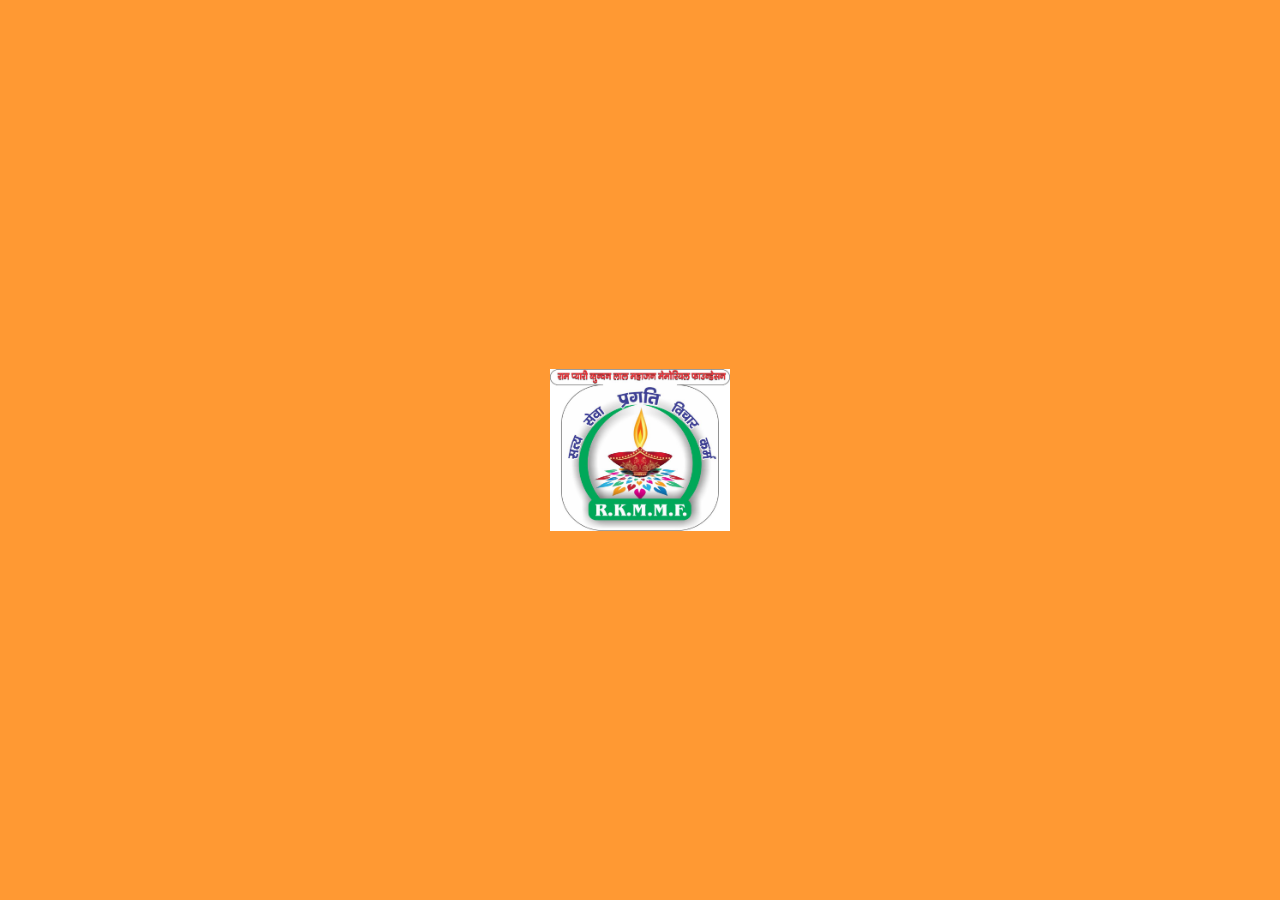
<file: loader.html>
<!DOCTYPE html>
<html lang="en">
<head>
<meta charset="UTF-8">
<meta name="viewport" content="width=device-width, initial-scale=1.0">
<title>Loading... | Ram Pyari Kundan Lal Mahajan NGO</title>
<style>
  /* Keeps the orange background and centers the logo */
  body {
    margin: 0;
    padding: 0;
    background-color: #ff9933; /* Orange/Saffron background */
    display: flex;
    justify-content: center;
    align-items: center;
    height: 100vh; /* Full screen height */
    overflow: hidden;
  }

  /* Logo styling and pulse animation */
  .splash-logo {
    width: 180px; /* Adjust if you want the logo bigger or smaller */
    height: auto;
    animation: splashPulse 1.5s infinite ease-in-out;
  }

  @keyframes splashPulse {
    0% { transform: scale(0.95); opacity: 0.9; }
    50% { transform: scale(1.05); opacity: 1; }
    100% { transform: scale(0.95); opacity: 0.9; }
  }
</style>
</head>
<body>

  <!-- Your Logo -->
  <img src="assets/images/image.png" alt="NGO Logo" class="splash-logo">

  <script>
    // 5500 milliseconds = 5.5 seconds
    // After the time is up, this redirects the browser to your main website page
    setTimeout(function() {
      window.location.href = 'index.html';
    }, 2000);
  </script>

</body>
</html>
</file>
<file: css/style.css>
/* =====================================================
   Ram Kundan Lal Mahajan NGO — Stylesheet
   Palette: teal + saffron
   Cleaned up + tuned for an "app-like" feel in responsive view
   ===================================================== */

:root {
  /* Color tokens */
  --teal-950: #16302f;
  --teal-900: #1c3b3b;
  --teal-800: #234c49;
  --teal-700: #2c5f5a;
  --saffron-500: #e8952e;
  --saffron-600: #16302f;
  --saffron-100: #fbe6c6;
  --cream-100: #faf7f1;
  --cream-200: #f2ece0;
  --ink-900: #202826;
  --ink-600: #5a6663;
  --ink-300: #b9c1bf;
  --white: #ffffff;
  --line: #e5e0d4;

  /* Type */
  --font-display: "Poppins", "Segoe UI", sans-serif;
  --font-body: "Work Sans", "Segoe UI", sans-serif;

  /* Layout */
  --container: 1300px;
  --radius-sm: 6px;
  --radius-md: 12px;
  --radius-lg: 20px;
  --shadow-card: 0 14px 34px -18px rgba(20, 40, 38, 0.35);
  --transition: 220ms cubic-bezier(.4,0,.2,1);
  --drishti-logo-size: 250px;

  /* Safe-area insets for notched / gesture-nav phones, with fallback */
  --safe-top: env(safe-area-inset-top, 0px);
  --safe-right: env(safe-area-inset-right, 0px);
  --safe-bottom: env(safe-area-inset-bottom, 0px);
  --safe-left: env(safe-area-inset-left, 0px);

  /* Reliable "full screen height" on mobile browsers (URL bar aware) */
  --vh100: 100vh;
}
@supports (height: 100dvh) {
  :root { --vh100: 100dvh; }
}

/* Reset */
* { margin: 0; padding: 0; box-sizing: border-box; }
html {
  scroll-behavior: smooth;
  -webkit-text-size-adjust: 100%;
  text-size-adjust: 100%;
  height: 100%;
  overflow-x: hidden;
}
body {
  font-family: var(--font-body);
  color: var(--ink-900);
  background: var(--white);
  line-height: 1.6;
  -webkit-font-smoothing: antialiased;
  min-height: 100%;
  overflow-x: hidden;
  -webkit-tap-highlight-color: transparent;
}
img { max-width: 100%; display: block; }
a { text-decoration: none; color: inherit; touch-action: manipulation; }
ul { list-style: none; }
button {
  font-family: inherit;
  cursor: pointer;
  border: none;
  background: none;
  touch-action: manipulation; /* removes the ~300ms tap delay on mobile browsers */
  -webkit-tap-highlight-color: transparent;
}
h1, h2, h3, h4 {
  font-family: var(--font-display);
  color: var(--teal-900);
  line-height: 1.2;
  font-weight: 600;
}
.container { max-width: var(--container); margin: 0 auto; padding: 0 24px; width: 100%; }
section { padding: 88px 0; }
@media (max-width: 720px) { section { padding: 56px 0; } }

/* Focus visibility */
a:focus-visible, button:focus-visible, input:focus-visible, textarea:focus-visible {
  outline: 3px solid var(--saffron-500);
  outline-offset: 2px;
}

/* Reduced motion */
@media (prefers-reduced-motion: reduce) {
  * { animation-duration: 0.001ms !important; animation-iteration-count: 1 !important; transition-duration: 0.001ms !important; scroll-behavior: auto !important; }
}

/* ---------- Eyebrow / labels ---------- */
.eyebrow {
  display: inline-flex;
  align-items: center;
  gap: 8px;
  font-size: 13px;
  font-weight: 600;
  letter-spacing: 0.08em;
  text-transform: uppercase;
  color: var(--saffron-600);
  margin-bottom: 14px;
}
.eyebrow::before {
  content: "";
  width: 22px;
  height: 2px;
  background: var(--saffron-500);
  display: inline-block;
}

/* ---------- Buttons ---------- */
.btn {
  display: inline-flex;
  align-items: center;
  justify-content: center;
  gap: 8px;
  padding: 14px 28px;
  border-radius: 999px;
  font-weight: 600;
  font-size: 15px;
  transition: transform var(--transition), box-shadow var(--transition), background var(--transition), color var(--transition);
  white-space: nowrap;
  min-height: 44px; /* comfortable tap target on touch devices */
}
.btn:active { transform: scale(0.96); } /* native-app tap feedback */
.btn-primary {
  background: var(--saffron-500);
  color: var(--white);
  box-shadow: 0 10px 24px -10px rgba(232, 149, 46, 0.65);
}
.btn-primary:hover { background: var(--saffron-600); transform: translateY(-2px); }
.btn-outline {
  background: transparent;
  color: var(--white);
  border: 1.5px solid rgba(255,255,255,0.55);
}
.btn-outline:hover { background: rgba(255,255,255,0.12); border-color: var(--white); }
.btn-dark {
  background: var(--teal-900);
  color: var(--white);
}
.btn-dark:hover { background: var(--teal-800); transform: translateY(-2px); }
.btn-ghost-dark {
  background: transparent;
  color: var(--teal-900);
  border: 1.5px solid var(--line);
}
.btn-ghost-dark:hover { border-color: var(--teal-900); }
.btn-sm { padding: 10px 20px; font-size: 14px; min-height: 40px; }

.btn, .nav-links a, .nav-toggle, .gallery-tab, .curriculum-q, .carousel-nav, .ngal-nav, .footer-social a {
  -webkit-user-select: none;
  user-select: none;
}

/* =========================================================
   SITE LOADER / SPLASH SCREEN
   Shown on first paint: logo centered on the saffron brand
   background, spinner while assets load, then slides up to
   reveal the page (matches a native app cold-start screen).

   Pair with this tiny JS, once the page is ready:
     window.addEventListener('load', () => {
       document.querySelector('.site-loader')?.classList.add('is-hidden');
     });
   ========================================================= */
.site-loader {
  position: fixed;
  inset: 0;
  height: var(--vh100);
  z-index: 9999;
  display: flex;
  align-items: center;
  justify-content: center;
  background: linear-gradient(160deg, var(--saffron-500), var(--saffron-600));
  transition: opacity 0.6s cubic-bezier(.77,0,.175,1), transform 0.6s cubic-bezier(.77,0,.175,1), visibility 0.6s;
  /* Fallback auto-dismiss: if no JS ever adds .is-hidden, this still
     lifts the overlay off the page after a couple seconds so it can
     never permanently block scrolling/taps underneath it. */
  animation: siteLoaderAutoHide 0.6s ease 2.2s forwards;
}
.site-loader.is-hidden {
  opacity: 0;
  transform: translateY(-6%);
  visibility: hidden;
  pointer-events: none;
}
@keyframes siteLoaderAutoHide {
  to {
    opacity: 0;
    transform: translateY(-6%);
    visibility: hidden;
    pointer-events: none;
  }
}
.site-loader-inner {
  display: flex;
  flex-direction: column;
  align-items: center;
  gap: 18px;
}
.site-loader-logo {
  width: 130px;
  height: auto;
  filter: drop-shadow(0 12px 26px rgba(0,0,0,0.25));
  animation: loaderPulse 1.5s ease-in-out infinite;
  background: var(--white);
  border-radius: 50%;
  padding: 14px;
}
.site-loader-ring {
  width: 40px;
  height: 40px;
  border-radius: 50%;
  border: 3px solid rgba(255,255,255,0.4);
  border-top-color: var(--white);
  animation: loaderSpin 0.9s linear infinite;
}
@keyframes loaderPulse {
  0%, 100% { transform: scale(1); opacity: 1; }
  50%      { transform: scale(1.06); opacity: 0.9; }
}
@keyframes loaderSpin {
  to { transform: rotate(360deg); }
}
@media (prefers-reduced-motion: reduce) {
  .site-loader-logo { animation: none; }
  .site-loader-ring { animation: none; }
}
@media (max-width: 560px) {
  .site-loader-logo { width: 96px; padding: 10px; }
  .site-loader-ring { width: 32px; height: 32px; }
}

/* =====================================================
   Splash Loader Overlay (Professional Slide-Up)
   Alternate splash treatment: static logo, no spinner,
   exits with a slide-up wipe instead of a fade. Kept as
   a separate option from .site-loader above — use one or
   the other on a given page, don't mix both on one page.
   Toggle by adding class="slide-up" once the page is ready.
   ===================================================== */
.splash-loader {
  position: fixed;
  top: 0;
  left: 0;
  width: 100%;
  height: var(--vh100);
  background-color: #ffffff;
  display: flex;
  justify-content: center;
  align-items: center;
  z-index: 9999;
  /* Smooth, professional easing for the slide-up effect */
  transition: transform 0.8s cubic-bezier(0.77, 0, 0.175, 1);
  /* Fallback auto-dismiss: if no JS ever adds .slide-up, this still
     lifts the overlay off the page after a couple seconds so it can
     never permanently block scrolling/taps underneath it. */
  animation: splashLoaderAutoHide 0.8s cubic-bezier(0.77, 0, 0.175, 1) 2.2s forwards;
}

/* This class pushes the loader up and out of the screen */
.splash-loader.slide-up {
  transform: translateY(-100%);
}
@keyframes splashLoaderAutoHide {
  to {
    transform: translateY(-100%);
    visibility: hidden;
    pointer-events: none;
  }
}

.splash-logo {
  width: 180px;
  height: auto;
  max-width: 60vw; /* keep it from crowding very narrow phones */
}
@keyframes splashPulse {
  0% { transform: scale(0.95); opacity: 0.9; }
  50% { transform: scale(1.05); opacity: 1; }
  100% { transform: scale(0.95); opacity: 0.9; }
}
@media (prefers-reduced-motion: reduce) {
  .splash-loader { transition: none; }
}
@media (max-width: 560px) {
  .splash-logo { width: 130px; }
}

/* =========================================================
   HEADER / NAV
   ========================================================= */

.site-header {
    background: var(--white);
    position: sticky;
    top: 0;
    z-index: 100;
    border-bottom: 1px solid var(--line);
    /* respect notch/status-bar area on iOS PWA / fullscreen contexts */
    padding-top: var(--safe-top);
}

.site-header .container {
    display: flex;
    align-items: center;
    justify-content: space-between;
    max-width: 1300px;
    width: 100%;
    margin: 0 auto;
    padding: 10px 35px;
    padding-left: max(35px, var(--safe-left));
    padding-right: max(35px, var(--safe-right));
    min-height: 120px;
}

/* Logo */
.brand {
    display: flex;
    align-items: center;
    gap: 20px;
    flex-shrink: 0;
    min-width: 0; /* allow text to truncate instead of forcing overflow on tiny screens */
}

.brand img {
    max-height: 90px;
    width: auto;
    height: auto;
    object-fit: contain;
}

.brand-text {
    font-family: var(--font-display);
    font-weight: 700;
    line-height: 1.2;
    min-width: 0;
}

.brand-text .full {
    display: block;
    font-size: 21px;
    font-weight: 700;
    color: var(--teal-900);
    overflow: hidden;
    text-overflow: ellipsis;
    white-space: nowrap;
}

.brand-text .tag {
    display: block;
     font-family: var(--font-display);
    font-size: 13px;
    letter-spacing: .06em;
    color: var(--saffron-600);
    text-transform: uppercase;
    margin-top: 4px;
    overflow: hidden;
    text-overflow: ellipsis;
    white-space: nowrap;
}

/* Navigation */
.nav-links {
    display: flex;
    align-items: center;
    gap: 30px;
    margin-left: auto;
    margin-right: 25px;
}

.nav-links a {
    font-size: 17px;
    font-weight: 600;
    color: var(--ink-600);
    position: relative;
    padding: 6px 0;
    transition: color var(--transition);
}

.nav-links a:hover,
.nav-links a[aria-current="page"] {
    color: var(--saffron-600);
}

.nav-links a[aria-current="page"]::after {
    content: "";
    position: absolute;
    left: 0;
    right: 0;
    bottom: -2px;
    height: 2px;
    background: var(--saffron-500);
    border-radius: 2px;
}

/* Right Button */
.header-actions {
    display: flex;
    align-items: center;
    gap: 15px;
}

.header-actions .btn-sm {
    padding: 10px 22px;
    font-size: 14px;
}

/* Mobile Toggle */
.nav-toggle {
    display: none;
    flex-direction: column;
    justify-content: center;
    align-items: center;
    gap: 5px;
    width: 44px;   /* full-size tap target, app-standard */
    height: 44px;
    padding: 6px;
    flex-shrink: 0;
}

.nav-toggle span {
    width: 24px;
    height: 2px;
    background: var(--teal-900);
    border-radius: 2px;
    transition: transform var(--transition), opacity var(--transition);
}

/* Animated hamburger -> X when menu is open (pure CSS, no extra markup needed) */
.nav-toggle[aria-expanded="true"] span:nth-child(1) { transform: translateY(7px) rotate(45deg); }
.nav-toggle[aria-expanded="true"] span:nth-child(2) { opacity: 0; }
.nav-toggle[aria-expanded="true"] span:nth-child(3) { transform: translateY(-7px) rotate(-45deg); }

/* Dim + lock the page behind an open mobile menu, like a native drawer.
   Add class="menu-open" to <body> via JS when nav-toggle is expanded. */
body.menu-open { overflow: hidden; }
.nav-backdrop {
  position: fixed;
  inset: 0;
  background: rgba(15, 26, 25, 0.45);
  opacity: 0;
  visibility: hidden;
  transition: opacity var(--transition), visibility var(--transition);
  z-index: 99;
}
body.menu-open .nav-backdrop { opacity: 1; visibility: visible; }

/* Mobile */
@media (max-width: 940px) {

    .site-header .container {
        min-height: 72px;
        padding: 8px 20px;
        padding-left: max(20px, var(--safe-left));
        padding-right: max(20px, var(--safe-right));
    }

    .brand img {
        max-height: 52px;
    }

    .brand-text .full {
        font-size: 16px;
        max-width: 46vw;
    }

    .brand-text .tag {
        font-size: 10.5px;
        max-width: 46vw;
    }

    .nav-links {
        position: fixed;
        top: var(--safe-top, 0px);
        right: 0;
        left: auto;
        width: min(84vw, 340px);
        height: calc(100% - var(--safe-top, 0px));
        display: flex;
        flex-direction: column;
        align-items: flex-start;
        gap: 6px;
        padding: 24px 24px;
        padding-top: max(24px, var(--safe-top));
        padding-bottom: max(24px, var(--safe-bottom));
        background: var(--white);
        border-left: 1px solid var(--line);
        box-shadow: -18px 0 40px -20px rgba(20,40,38,0.35);
        margin: 0;
        max-height: none;
        overflow-y: auto;
        -webkit-overflow-scrolling: touch;
        transform: translateX(100%);
        transition: transform 280ms cubic-bezier(.4,0,.2,1);
        z-index: 100;
    }

    .nav-links.open {
        display: flex;
        transform: translateX(0);
    }

    .nav-toggle {
        display: flex;
    }

    .nav-links a {
        width: 100%;
        padding: 14px 4px;
        font-size: 16px;
        border-bottom: 1px solid var(--cream-200);
    }

    .nav-links .header-actions {
      width: 100%;
      margin-top: 14px;
    }
    .nav-links .header-actions .btn { width: 100%; }

    .site-header .container {
        flex-wrap: nowrap;
        align-items: center;
        padding: 8px 16px;
    }

    /* header-actions (donate/member CTA) stays visible on mobile next to
       the hamburger — do not hide this container, the nav-toggle button
       may live inside it and would disappear too. */
    .header-actions {
        gap: 8px;
    }
    .header-actions .btn-sm {
        padding: 8px 14px;
        font-size: 12.5px;
    }
}
/* =========================================================
   HERO
   ========================================================= */
.hero {
  position: relative;
  color: var(--white);
  min-height: 78vh;
  display: flex;
  align-items: center;
  overflow: hidden;
}
.hero-bg {
  position: absolute; inset: 0;
  background: linear-gradient(180deg, rgba(20,42,40,0.55), rgba(18,32,31,0.85)), var(--teal-900);
  background-size: cover;
  background-position: center;
  z-index: 0;
}
.hero-bg img { position: absolute; inset: 0; width: 100%; height: 100%; object-fit: cover; z-index: -1; opacity: 0.55; }
.hero .container { position: relative; z-index: 1; text-align: center; max-width: 880px; }
.hero .eyebrow { color: var(--saffron-500); justify-content: center; }
.hero .eyebrow::before { display: none; }
.hero h1 {
  color: var(--white);
  font-size: clamp(34px, 5.4vw, 58px);
  font-weight: 700;
  margin-bottom: 20px;
}
.hero h1 em { color: var(--saffron-500); font-style: normal; }
.hero p {
  color: rgba(255,255,255,0.86);
  font-size: 17px;
  max-width: 640px;
  margin: 0 auto 32px;
}
.hero-ctas { display: flex; gap: 16px; justify-content: center; flex-wrap: wrap; }

@media (max-width: 960px) {
  .hero {
    min-height: auto;
    padding: 64px 0 56px;
  }
  .action-strip { margin-top: 20px; }
  .action-strip .container { grid-template-columns: 1fr; gap: 18px; }
}

@media (max-width: 760px) {
  .hero {
    padding: 48px 0 36px;
  }
  .hero .container {
    max-width: 100%;
    padding: 0 12px;
  }
  .hero p {
    font-size: 16px;
    margin-bottom: 28px;
  }
}

.partner-highlight {
  background: #f6fafc;
}
.partner-highlight .container {
  display: grid;
  place-items: center;
  text-align: center;
  padding: 0;
}
.partner-highlight-inner {
  max-width: 760px;
  margin: 0 auto;
  padding: 72px 0;
}
.partner-highlight .partner-label {
  display: none;
}
.partner-highlight h2 {
  font-size: clamp(32px, 4vw, 44px);
  margin-bottom: 18px;
  color: var(--teal-900);
}
.partner-highlight p {
  max-width: 680px;
  margin: 0 auto 34px;
  font-size: 17px;
  color: var(--ink-700);
}
.partner-card {
  display: inline-flex;
  align-items: center;
  justify-content: center;
  gap: 100px;
  padding: 15px 15px;
  border-radius: var(--radius-lg);
  background: var(--white);
  box-shadow: var(--shadow-card);
  max-width: 100%;
}
.partner-card-icon {
  width: calc(var(--drishti-logo-size) * 0.9);
  height: calc(var(--drishti-logo-size) * 0.9);
  min-width: calc(var(--drishti-logo-size) * 0.9);
  border-radius: 0;
  background: var(--cream-100);
  display: inline-flex;
  align-items: center;
  justify-content: center;
  overflow: hidden;
  padding: 8px;
}
.partner-card-icon img {
  width: 100%;
  height: 100%;
  object-fit: contain;
}
.partner-card h3 {
  margin: 0;
  font-size: 22px;
  color: var(--teal-900);
}
.partner-card p {
  margin: 4px 0 0;
  color: var(--ink-700);
  font-weight: 600;
}
.partner-highlight .btn {
  margin-top: 14px;
}
.doc-downloads {
  display: flex;
  flex-wrap: wrap;
  gap: 14px;
  margin-top: 24px;
}
.doc-downloads .btn {
  padding: 12px 22px;
}

/* Inner page hero (shorter banner) */
.page-hero {
  position: relative;
  color: var(--white);
  padding: 30px 0;
  overflow: hidden;
  min-height: 30px;
}
.page-hero-bg { position: absolute; inset: 0; background: var(--teal-900); z-index: 0; }
.page-hero-bg img { position: absolute; inset: 0; width: 100%; height: 100%; object-fit: cover; opacity: 0.4; }
.page-hero .container { position: relative; z-index: 1; }
.page-hero h1 { color: var(--white); font-size: clamp(28px, 4vw, 42px); }
.breadcrumb { font-size: 14px; color: var(--saffron-500); font-weight: 600; margin-top: 10px; }
.breadcrumb a { color: rgba(255,255,255,0.75); }
.breadcrumb a:hover { color: var(--white); }

/* =========================================================
   SERVICE / ACTION STRIP (Send Donation / Become Member / Send Donation)
   ========================================================= */
.action-strip {
  position: relative;
  z-index: 2;
  margin-top: -64px;
}
.action-strip .container { display: grid; grid-template-columns: repeat(3, 1fr); gap: 0; box-shadow: var(--shadow-card); border-radius: var(--radius-md); overflow: hidden; }
.action-card {
  padding: 34px 30px;
  color: var(--white);
  background: var(--teal-900);
}
.action-card.is-accent { background: var(--saffron-500); }
.action-card h3 { color: var(--white); font-size: 20px; margin-bottom: 10px; }
.action-card p { font-size: 14px; color: rgba(255,255,255,0.82); margin-bottom: 22px; }
.action-card .btn { background: var(--white); color: var(--teal-900); }
.action-card.is-accent .btn { background: var(--teal-900); color: var(--white); }
@media (max-width: 960px) { .action-strip .container { grid-template-columns: 1fr; } }
@media (max-width: 640px) {
  .action-card { padding: 24px 20px; }
}

/* =========================================================
   ABOUT SNIPPET / SPLIT SECTION
   ========================================================= */

.split {
    display: grid;
    grid-template-columns: 1fr 1fr;
    gap: 64px;
    align-items: center;
}

.split.reverse .split-media {
    order: 2;
}

.split-media {
    position: relative;
    display: inline-block;
    width: 100%;
}

.split-media img {
    width: 100%;
    height: auto;
    max-height: 520px;
    object-fit: cover;
    display: block;
    border-radius: var(--radius-lg);
    box-shadow: var(--shadow-card);
}

.split-media .badge {
    position: absolute;
    left: 24px;
    bottom: 24px;
    background: var(--saffron-500);
    color: var(--white);
    padding: 18px 22px;
    border-radius: var(--radius-md);
    box-shadow: 0 14px 30px rgba(0,0,0,.22);
    z-index: 5;
}

.split-media .badge .num {
    display: block;
    font-family: var(--font-display);
    font-size: 28px;
    font-weight: 700;
    line-height: 1;
}

.split-media .badge .lbl {
    display: block;
    margin-top: 6px;
    font-size: 12px;
    text-transform: uppercase;
    letter-spacing: .06em;
    line-height: 1.2;
}

.split-body h2 {
    font-size: clamp(26px, 3.4vw, 36px);
    margin-bottom: 18px;
}

.split-body p {
    color: var(--ink-600);
    margin-bottom: 16px;
}

.split-body .btn {
    margin-top: 10px;
}

@media (max-width: 880px) {
    .split,
    .split.reverse {
        grid-template-columns: 1fr;
        gap: 36px;
    }
    .split.reverse .split-media { order: 0; }
    .split-media { margin-bottom: 0; }
    .split-media img { max-height: 420px; }
    .split-media .badge { left: 18px; bottom: 18px; padding: 14px 18px; }
    .split-media .badge .num { font-size: 22px; }
    .split-media .badge .lbl { font-size: 10px; }
}

/* =========================================================
   IMPACT COUNTERS
   ========================================================= */

.impact { background: var(--teal-900); color: var(--white); }
.impact-grid { display: grid; grid-template-columns: repeat(4,1fr); gap: 32px; text-align: center; }
.impact-item .counter {
  font-family: var(--font-display);
  font-size: clamp(32px,4.4vw,48px);
  font-weight: 700;
  color: var(--saffron-500);
  display: inline-flex;
  align-items: baseline;
  gap: 2px;
}
.impact-item p { color: rgba(255,255,255,.8); font-size: 14.5px; margin-top: 6px; }
@media (max-width: 820px) { .impact-grid { grid-template-columns: repeat(2,1fr); } }
@media (max-width: 560px) { .impact-grid { grid-template-columns: repeat(2,1fr); gap: 22px; } }
@media (max-width: 380px) { .impact-grid { grid-template-columns: 1fr; } }

.impact-light { background: var(--cream-200); border-radius: var(--radius-lg); padding: 40px; }
.impact-light .impact-item .counter { color: var(--saffron-600); }
.impact-light .impact-item p { color: var(--ink-600); }

/* =========================================================
   PROGRAM CARDS
   ========================================================= */
.programs-grid { display: grid; grid-template-columns: repeat(2, 1fr); gap: 32px; }
.program-card {
  background: var(--white);
  border: 1px solid var(--line);
  border-radius: var(--radius-lg);
  overflow: hidden;
  box-shadow: var(--shadow-card);
  transition: transform var(--transition);
}
.program-card:hover { transform: translateY(-6px); }
.program-card img { width: 100%; height: auto; max-height: 420px; object-fit: cover; display: block; }
.program-card-body { padding: 30px; }
.program-tag {
  display: inline-block;
  background: var(--saffron-100);
  color: var(--saffron-600);
  font-size: 12px;
  font-weight: 700;
  letter-spacing: 0.03em;
  text-transform: uppercase;
  padding: 5px 12px;
  border-radius: 999px;
  margin-bottom: 14px;
}
.program-card h3 { font-size: 22px; margin-bottom: 10px; }
.program-card p { color: var(--ink-600); font-size: 14.5px; margin-bottom: 18px; }
.program-meta { display: flex; gap: 18px; font-size: 13.5px; color: var(--ink-600); margin-bottom: 20px; flex-wrap: wrap; }
.program-meta span { display: inline-flex; align-items: center; gap: 6px; font-weight: 600; color: var(--teal-800); }
@media (max-width: 820px) { .programs-grid { grid-template-columns: 1fr; } }

/* Curriculum accordion (Programs detail page) */
.curriculum { border: 1px solid var(--line); border-radius: var(--radius-lg); overflow: hidden; }
.curriculum-item { border-bottom: 1px solid var(--line); }
.curriculum-item:last-child { border-bottom: none; }
.curriculum-q {
  width: 100%;
  display: flex;
  align-items: center;
  justify-content: space-between;
  gap: 16px;
  padding: 20px 26px;
  text-align: left;
  background: var(--white);
  transition: background var(--transition);
  min-height: 44px;
}
.curriculum-q:hover { background: var(--cream-100); }
.curriculum-q .idx { color: var(--saffron-600); font-family: var(--font-display); font-weight: 700; margin-right: 10px; }
.curriculum-q .title { font-weight: 600; color: var(--teal-900); flex: 1; }
.curriculum-q .plus {
  width: 26px; height: 26px;
  border-radius: 50%;
  border: 1.5px solid var(--line);
  display: flex; align-items: center; justify-content: center;
  position: relative;
  flex-shrink: 0;
}
.curriculum-q .plus::before, .curriculum-q .plus::after { content: ""; position: absolute; background: var(--teal-900); }
.curriculum-q .plus::before { width: 10px; height: 1.5px; }
.curriculum-q .plus::after { width: 1.5px; height: 10px; transition: transform var(--transition); }
.curriculum-item.open .plus::after { transform: rotate(90deg) scaleY(0); }
.curriculum-a { max-height: 0; overflow: hidden; transition: max-height var(--transition); background: var(--cream-100); }
.curriculum-item.open .curriculum-a { max-height: 340px; }
.curriculum-a-inner { padding: 4px 26px 22px 62px; color: var(--ink-600); font-size: 14.5px; }
.curriculum-a-inner p.todo { color: var(--saffron-600); font-style: italic; }

@media (max-width: 560px) {
  .curriculum-q { padding: 16px 18px; gap: 12px; }
  .curriculum-a-inner { padding: 4px 18px 18px 18px; }
}

/* =========================================================
   DRISHTI PARTNERSHIP BANNER
   ========================================================= */

.partner-banner {
  position: relative;
  overflow: hidden;
  border-radius: var(--radius-lg);
  background: var(--white);
  border: 1px solid var(--line);
  box-shadow: var(--shadow-card);
  display: grid;
  grid-template-columns: 38% 62%;
  align-items: center;
  padding: 50px 60px;
  gap: 0;
}
.partner-banner > * { position: relative; z-index: 2; }
.partner-banner-bg { display: none; }

.partner-logos { display: flex; justify-content: center; align-items: center; padding-right: 50px; }
.partner-logos .plate { background: transparent; padding: 0; border: none; box-shadow: none; }
.partner-banner .partner-logos img { width: 200px; height: auto; display: block; }

.drishti-inline {
  display: inline-flex;
  align-items: center;
  gap: 16px;
  padding: 30px 36px;
  border-radius: 16px;
  background: var(--white);
  border: 1px solid var(--line);
  box-shadow: var(--shadow-card);
  justify-content: center;
  margin-top: 26px;
  min-width: 380px;
}
.drishti-inline img { height: calc(var(--drishti-logo-size) * 0.60); width: auto; display: block; }
.drishti-inline span { color: var(--ink-900); font-weight: 700; font-size: 22px; }

@media (max-width: 720px) {
  .drishti-inline { padding: 16px 20px; min-width: 0; margin-top: 14px; }
  .drishti-inline img { height: calc(var(--drishti-logo-size) * 0.45); }
}

.partner-logos .x { display: none; }

#drishti .partner-logos { display: flex; align-items: center; justify-content: center; gap: 28px; }
#drishti .partner-logos .plate { background: transparent; padding: 0; border: none; box-shadow: none; }
#drishti .partner-logos .plate img { width: calc(var(--drishti-logo-size) * 0.9); height: auto; display: block; }
#drishti .partner-logos .x { display: flex; align-items: center; justify-content: center; font-size: 34px; color: var(--ink-600); font-weight: 700; }

.partner-banner { padding-left: 55px; }
.partner-banner .eyebrow { color: var(--saffron-600); margin-bottom: 14px; }
.partner-banner h2 { color: var(--teal-900); font-size: clamp(30px,3vw,38px); margin-bottom: 18px; }
.partner-banner p { color: var(--ink-600); font-size: 17px; line-height: 1.75; }

@media (max-width:900px) {
  .partner-banner { grid-template-columns: 1fr; padding: 40px 25px; }
  .partner-logos { border-right: none; border-bottom: 1px solid var(--line); padding: 0 0 30px; margin-bottom: 30px; }
  .partner-banner { padding-left: 0; text-align: center; }
  .partner-banner .partner-logos img { width: 180px; }
}

/* =========================================================
   GALLERY / CAROUSEL (tabbed carousel — gallery.html)
   ========================================================= */
.gallery-tabs { display: flex; gap: 12px; margin-bottom: 34px; flex-wrap: wrap; }
.gallery-tab {
  padding: 10px 22px;
  border-radius: 999px;
  border: 1.5px solid var(--line);
  font-weight: 600;
  font-size: 14px;
  color: var(--ink-600);
  transition: all var(--transition);
  min-height: 40px;
}
.gallery-tab.active, .gallery-tab:hover { background: var(--teal-900); color: var(--white); border-color: var(--teal-900); }

.carousel { position: relative; touch-action: pan-y; }
.carousel-track-wrap { overflow: hidden; border-radius: var(--radius-lg); box-shadow: var(--shadow-card); background: var(--cream-100); }
.carousel-track { display: flex; transition: transform 480ms cubic-bezier(.4,0,.2,1); }
.carousel-slide {
  min-width: 100%;
  position: relative;
  display: flex;
  align-items: center;
  justify-content: center;
  background: var(--cream-100);
  padding: 18px;
}
.carousel-slide img {
  width: auto;
  max-width: 100%;
  max-height: 600px;
  height: auto;
  object-fit: contain;
  object-position: center;
  border-radius: var(--radius-md);
  box-shadow: var(--shadow-card);
  display: block;
  margin: 0 auto;
}
.carousel-caption {
  position: absolute; left: 0; right: 0; bottom: 0;
  padding: 22px 28px;
  background: linear-gradient(0deg, rgba(20,40,38,0.82), transparent);
  color: var(--white);
  font-weight: 600;
}
.carousel-nav {
  position: absolute; top: 50%; transform: translateY(-50%);
  width: 46px; height: 46px;
  border-radius: 50%;
  background: var(--white);
  box-shadow: var(--shadow-card);
  display: flex; align-items: center; justify-content: center;
  color: var(--teal-900);
  font-size: 18px;
  z-index: 3;
  transition: background var(--transition), color var(--transition);
}
.carousel-nav:hover { background: var(--saffron-500); color: var(--white); }
.carousel-prev { left: 18px; }
.carousel-next { right: 18px; }
.carousel-dots { display: flex; gap: 8px; justify-content: center; margin-top: 20px; }
.carousel-dots button { width: 9px; height: 9px; border-radius: 50%; background: var(--line); transition: background var(--transition), width var(--transition); }
.carousel-dots button.active { background: var(--saffron-500); width: 24px; border-radius: 999px; }

.gallery-panel { display: none; }
.gallery-panel.active { display: block; }

@media (max-width: 640px) {
  .carousel-slide { padding: 12px; }
  .carousel-slide img { max-height: 300px; }
  .carousel-nav { width: 38px; height: 38px; font-size: 15px; }
}

/* =========================================================
   NEW GALLERY (auto-sliding, fade carousel)
   ========================================================= */
.ngal-carousel { position: relative; width: 100%; border-radius: var(--radius-lg); touch-action: pan-y; }
.ngal-track-wrap {
  position: relative;
  width: 100%;
  overflow: hidden;
  border-radius: var(--radius-lg);
  background: var(--cream-100);
  box-shadow: var(--shadow-card);
  min-height: 220px;
  padding: 14px;
}
.ngal-slide { display: none; width: 100%; }
.ngal-slide.active { display: block; animation: ngalFadeIn 0.9s ease; }
.ngal-slide img {
  width: 100%;
  height: auto;
  max-height: 420px;
  object-fit: contain;
  object-position: center;
  display: block;
  margin: 0 auto;
  border-radius: var(--radius-md);
}
@keyframes ngalFadeIn { from { opacity: 0; } to { opacity: 1; } }
.ngal-dots { display: flex; justify-content: center; gap: 8px; margin-top: 14px; }
.ngal-dots button { width: 10px; height: 10px; border-radius: 50%; border: none; background: var(--line); cursor: pointer; padding: 0; position: relative; }
.ngal-dots button::after { content: ""; position: absolute; inset: -14px; }
.ngal-dots button.active { background: var(--saffron-500); }
.ngal-nav {
  position: absolute;
  top: 50%;
  transform: translateY(-50%);
  background: rgba(20,40,38,0.55);
  color: var(--white);
  border: none;
  width: 44px;
  height: 44px;
  border-radius: 50%;
  font-size: 22px;
  line-height: 1;
  cursor: pointer;
  z-index: 20;
  display: flex;
  align-items: center;
  justify-content: center;
  transition: background var(--transition);
}
.ngal-nav:hover { background: var(--saffron-500); }
.ngal-prev { left: 24px; }
.ngal-next { right: 24px; }

@media (max-width: 640px) {
  .ngal-track-wrap { min-height: 170px; padding: 8px; }
  .ngal-slide img { max-height: 260px; }
  .ngal-nav { width: 38px; height: 38px; font-size: 17px; }
  .ngal-prev { left: 14px; }
  .ngal-next { right: 14px; }
}

/* =========================================================
   TESTIMONIAL / CTA STRIP
   ========================================================= */
.cta-band {
  background: var(--saffron-500);
  color: var(--white);
  border-radius: var(--radius-lg);
  padding: 50px 56px;
  display: flex;
  align-items: center;
  justify-content: space-between;
  gap: 30px;
  flex-wrap: wrap;
}
.cta-band h2 { color: var(--white); font-size: 26px; max-width: 480px; }
.cta-band .btn-dark:hover { background: var(--teal-950); }
@media (max-width: 760px) {
  .cta-band { padding: 30px 24px; flex-direction: column; align-items: stretch; }
  .cta-band h2 { max-width: 100%; font-size: 22px; }
}

/* =========================================================
   CONTACT PAGE
   ========================================================= */
.contact-wrap { display: grid; grid-template-columns: 0.9fr 1.1fr; gap: 0; border-radius: var(--radius-lg); overflow: hidden; box-shadow: var(--shadow-card); }
.contact-info { background: var(--teal-900); color: var(--white); padding: 52px 44px; }
@media (max-width: 900px) {
  .contact-info, .contact-form-panel { padding: 34px 24px; }
  .contact-info h2 { font-size: 26px; }
  .contact-info-ctas { gap: 10px; }
}
.contact-info .eyebrow { color: var(--saffron-500); }
.contact-info h2 { color: var(--white); font-size: 30px; margin-bottom: 14px; }
.contact-info > p { color: rgba(255,255,255,0.78); margin-bottom: 34px; font-size: 15px; }
.contact-item { display: flex; gap: 16px; margin-bottom: 26px; }
.contact-item .icon {
  width: 44px; height: 44px; flex-shrink: 0;
  background: rgba(255,255,255,0.1);
  border-radius: 50%;
  display: flex; align-items: center; justify-content: center;
  color: var(--saffron-500);
  font-size: 18px;
}
.contact-item .lbl { font-size: 12.5px; text-transform: uppercase; letter-spacing: 0.05em; color: rgba(255,255,255,0.6); margin-bottom: 3px; }
.contact-item .val { font-weight: 600; }
.contact-item .val a:hover { color: var(--saffron-500); }
.contact-info-ctas { display: flex; gap: 12px; margin-top: 36px; flex-wrap: wrap; }

.contact-form-panel { background: var(--cream-100); padding: 52px 44px; }
.contact-form-panel h3 { font-size: 22px; margin-bottom: 6px; }
.contact-form-panel > p { color: var(--ink-600); margin-bottom: 28px; font-size: 14.5px; }
.form-row { display: grid; grid-template-columns: 1fr 1fr; gap: 18px; margin-bottom: 18px; }
.form-field { display: flex; flex-direction: column; gap: 8px; }
.form-field.full { grid-column: 1 / -1; }
.form-field label { font-size: 13px; font-weight: 600; color: var(--teal-900); }
.form-field input, .form-field select, .form-field textarea {
  border: 1.5px solid var(--line);
  border-radius: var(--radius-sm);
  padding: 13px 16px;
  font-family: var(--font-body);
  font-size: 14.5px;
  background: var(--white);
  transition: border-color var(--transition);
}
.form-field input:focus, .form-field select:focus, .form-field textarea:focus { border-color: var(--saffron-500); outline: none; }
.form-field textarea { resize: vertical; min-height: 120px; }
.contact-form-panel .btn { width: 100%; margin-top: 6px; }
@media (max-width: 900px) {
  .contact-wrap { grid-template-columns: 1fr; }
  .form-row { grid-template-columns: 1fr; }
}

/* iOS Safari auto-zooms any input under 16px on focus — force 16px on small screens */
@media (max-width: 560px) {
  .form-field input, .form-field select, .form-field textarea { font-size: 16px; }
}

.map-section { border-radius: var(--radius-lg); overflow: hidden; box-shadow: var(--shadow-card); }
.map-section iframe { width: 100%; height: 420px; border: 0; display: block; }
.map-note { font-size: 13px; color: var(--ink-600); background: var(--cream-200); padding: 12px 18px; border-top: 1px solid var(--line); }

/* =========================================================
   FOOTER
   ========================================================= */
.site-footer {
  background: var(--teal-950);
  color: rgba(255,255,255,0.75);
  padding-bottom: var(--safe-bottom); /* clears home-indicator area on iOS */
}
.footer-top { padding: 64px 0 40px; display: grid; grid-template-columns: 1.4fr 1fr 1fr 1.2fr; gap: 40px; }
.footer-brand .brand-text .full { color: var(--white); }
.footer-brand p { margin: 16px 0 20px; font-size: 14px; line-height: 1.7; max-width: 320px; }
.footer-col h4 { color: var(--white); font-size: 15px; margin-bottom: 18px; }
.footer-col ul li { margin-bottom: 12px; }
.footer-col a { font-size: 14px; transition: color var(--transition); }
.footer-col a:hover { color: var(--saffron-500); }
.footer-social { display: flex; gap: 10px; margin-top: 18px; }
.footer-social a {
  width: 40px; height: 40px; border-radius: 50%;
  border: 1px solid rgba(255,255,255,0.2);
  display: flex; align-items: center; justify-content: center;
  transition: background var(--transition), border-color var(--transition);
}
.footer-social a:hover { background: var(--saffron-500); border-color: var(--saffron-500); }
.footer-bottom {
  border-top: 1px solid rgba(255,255,255,0.12);
  padding: 22px 0;
  display: flex; justify-content: space-between; align-items: center;
  font-size: 13px; flex-wrap: wrap; gap: 10px;
}
@media (max-width: 820px) { .footer-top { grid-template-columns: 1fr 1fr; } }
@media (max-width: 520px) { .footer-top { grid-template-columns: 1fr; } .footer-bottom { flex-direction: column; align-items: flex-start; gap: 8px; } }

/* =========================================================
   MISC PAGE-SPECIFIC BLOCKS
   ========================================================= */
.section-head { max-width: 640px; margin: 0 auto 48px; text-align: center; }
.section-head p { color: var(--ink-600); margin-top: 12px; }
.section-head.left { margin-left: 0; text-align: left; }

.value-grid { display: grid; grid-template-columns: repeat(3, 1fr); gap: 26px; }
.value-card { background: var(--cream-100); border-radius: var(--radius-md); padding: 32px 28px; border: 1px solid var(--line); }
.value-card .icon { width: 52px; height: 52px; border-radius: 14px; background: var(--saffron-100); color: var(--saffron-600); display: flex; align-items: center; justify-content: center; font-size: 22px; margin-bottom: 18px; }
.value-card h3 { font-size: 18px; margin-bottom: 8px; }
.value-card p { color: var(--ink-600); font-size: 14.5px; }
@media (max-width: 820px) { .value-grid { grid-template-columns: 1fr; } }

.timeline { border-left: 2px solid var(--line); padding-left: 30px; display: flex; flex-direction: column; gap: 34px; }
.timeline-item { position: relative; }
.timeline-item::before {
  content: ""; position: absolute; left: -37px; top: 4px;
  width: 12px; height: 12px; border-radius: 50%;
  background: var(--saffron-500); border: 3px solid var(--cream-200);
}
.timeline-item .yr { font-family: var(--font-display); color: var(--saffron-600); font-weight: 700; font-size: 14px; }
.timeline-item h4 { margin: 4px 0 6px; }
.timeline-item p { color: var(--ink-600); font-size: 14.5px; }

.bg-cream { background: var(--cream-200); }

.placeholder-note {
  font-size: 12.5px;
  color: var(--saffron-600);
  background: var(--saffron-100);
  border-radius: 6px;
  padding: 6px 10px;
  display: inline-block;
  margin-top: 8px;
}

/* =========================================================
   RESPONSIVE BREAKPOINTS — general tuning
   ========================================================= */
@media (max-width: 760px) {
  .container { padding: 0 18px; }
  section { padding: 48px 0; }
  .hero h1 { font-size: clamp(28px, 8vw, 42px); }
  .hero p, .partner-highlight p, .section-head p, .contact-info > p { font-size: 15px; }
  .partner-card { flex-direction: column; gap: 24px; }
  .partner-card-icon { width: 180px; height: 180px; min-width: unset; }
  .cta-band { padding: 30px 20px; }
  .cta-band h2 { font-size: 22px; }
  .contact-info, .contact-form-panel { padding: 34px 20px; }
  .footer-top { grid-template-columns: 1fr 1fr; }
}

@media (max-width: 560px) {
  section { padding: 40px 0; }
  .site-header .container { padding: 8px 14px; justify-content: space-between; }
  .brand img { max-height: 46px; }
  .brand-text .full { font-size: 14.5px; }
  .brand-text .tag { font-size: 9.5px; }
  .hero { min-height: auto; }
  .hero .container { padding: 0 10px; }
  .hero-ctas { flex-direction: column; }
  .hero-ctas .btn { width: 100%; }
  .page-hero { padding: 22px 0; }
  .page-hero .container { padding: 0 12px; }
  .action-card { padding: 22px 16px; }
  .contact-info .contact-item { flex-direction: column; align-items: flex-start; }
  .contact-info .contact-item .icon { margin-bottom: 10px; }
  .contact-info-ctas { flex-direction: column; }
  .contact-info-ctas .btn { width: 100%; }
  .contact-form-panel { padding: 28px 18px; }
  .form-row { gap: 14px; }
  .footer-top { grid-template-columns: 1fr; }
  .footer-bottom { flex-direction: column; align-items: stretch; gap: 10px; }
  .footer-social { flex-wrap: wrap; }
  .program-tag { font-size: 12px; padding: 5px 10px; }
}

/* Note: full-width stacked buttons are scoped to hero/contact/action
   groups above rather than every .btn — icon or inline buttons
   elsewhere (nav, cards) should stay their natural width. */

/* =========================================================
   VERY SMALL / COMPACT PHONES (≤380px, e.g. iPhone SE, older Androids)
   ========================================================= */
@media (max-width: 380px) {
  .container { padding: 0 14px; }
  .hero h1 { font-size: 26px; }
  .hero p { font-size: 14px; }
  .btn { padding: 12px 20px; font-size: 14px; }
  .brand-text .full { font-size: 13px; }
  .brand-text .tag { font-size: 9px; }
  .action-card h3 { font-size: 18px; }
  .program-card-body { padding: 20px; }
  .partner-card { padding: 20px; }
  .partner-card-icon { width: 140px; height: 140px; }
  .drishti-inline { min-width: 0; padding: 14px 16px; }
  .ngal-track-wrap { min-height: 140px; padding: 6px; }
  .ngal-slide img { max-height: 190px; }
}

/* =========================================================
   LANDSCAPE PHONES (short viewport height — keep hero from
   pushing content off-screen like a native app would handle it)
   ========================================================= */
@media (max-height: 480px) and (orientation: landscape) {
  .hero { min-height: auto; padding: 60px 0 40px; }
  section { padding: 40px 0; }
  .nav-links { width: min(60vw, 320px); }
}

/* =========================================================
   TABLET RANGE (arguably the most-broken zone in "responsive
   view" testing — sits between the desktop grid and the phone
   drawer nav). Tightens spacing so 2/3/4-col grids don't feel
   like a squeezed desktop layout.
   ========================================================= */
@media (min-width: 561px) and (max-width: 940px) {
  .container { padding: 0 22px; }
  .value-grid { grid-template-columns: repeat(2, 1fr); }
  .impact-grid { grid-template-columns: repeat(2, 1fr); }
  .programs-grid { grid-template-columns: 1fr; gap: 24px; }
  .partner-banner { padding: 40px 34px; }
  .contact-wrap { grid-template-columns: 1fr; }
  .form-row { grid-template-columns: 1fr; }
}
</file>
